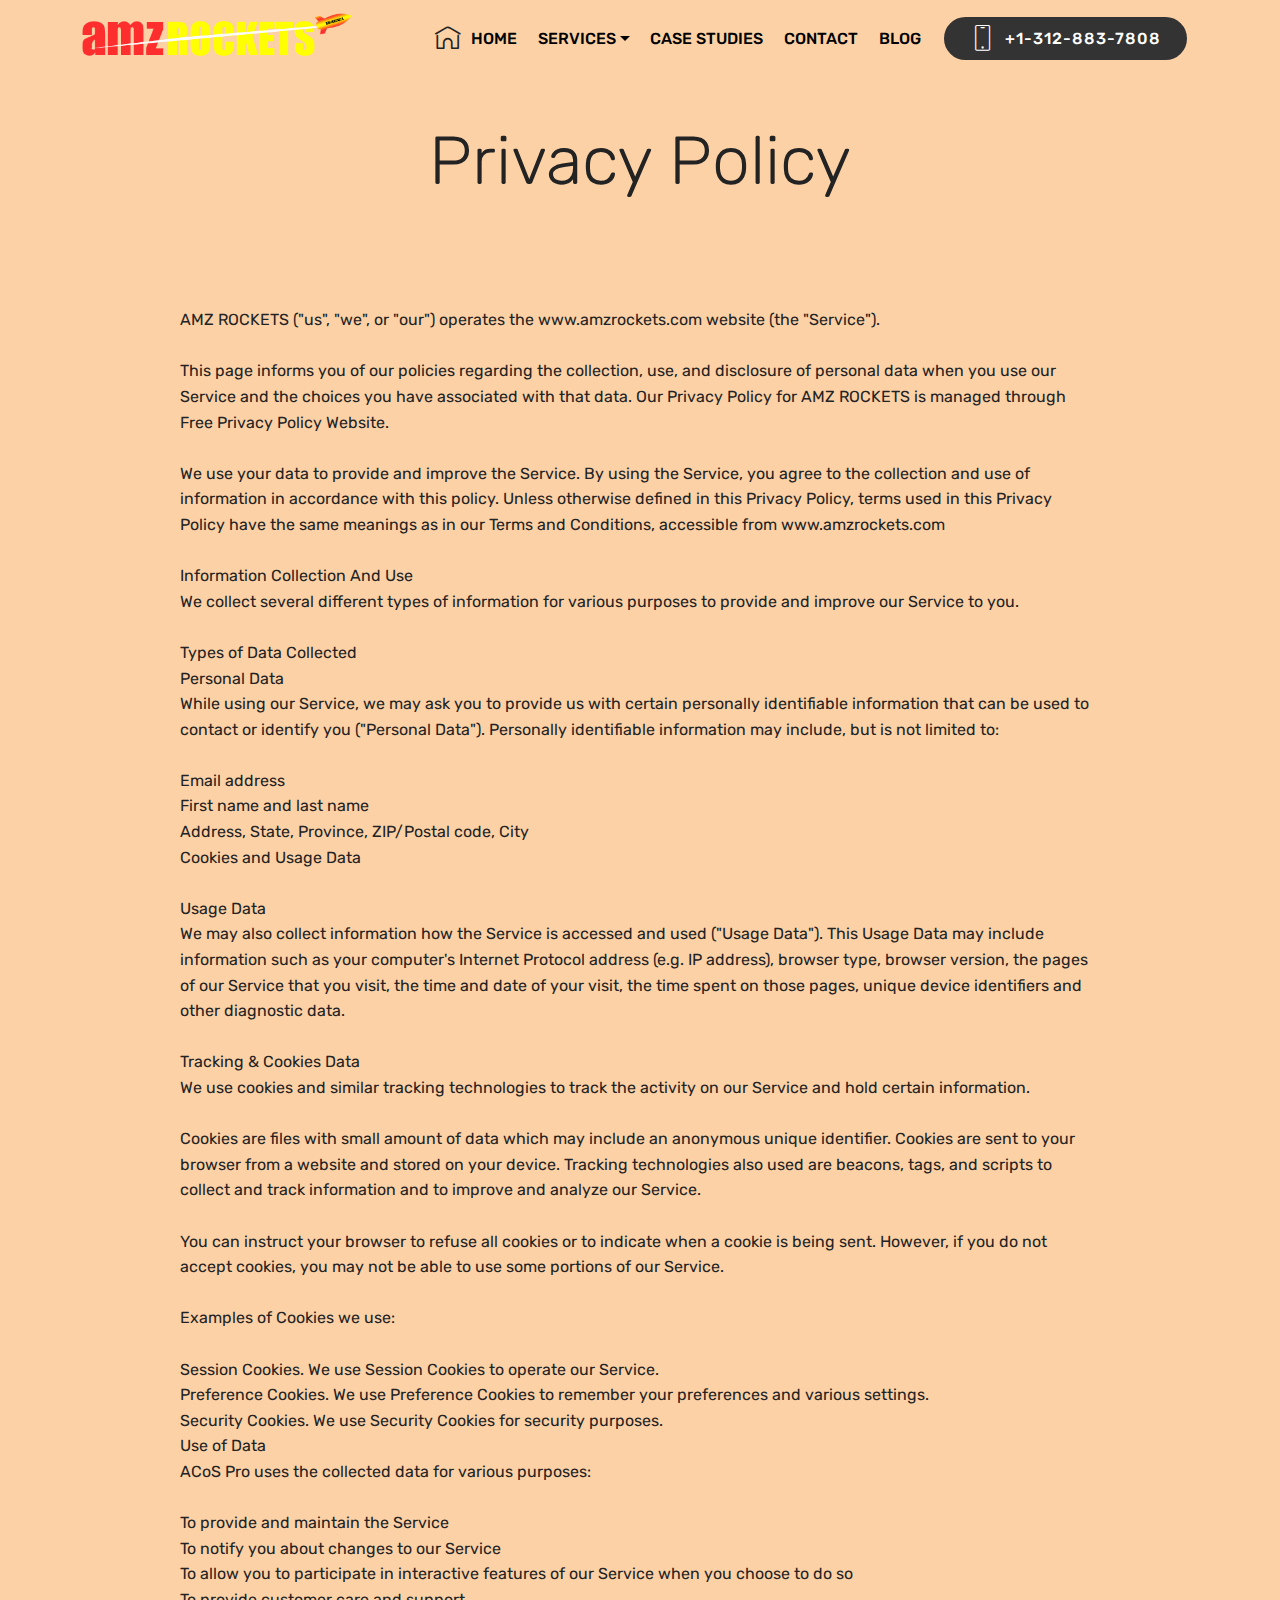
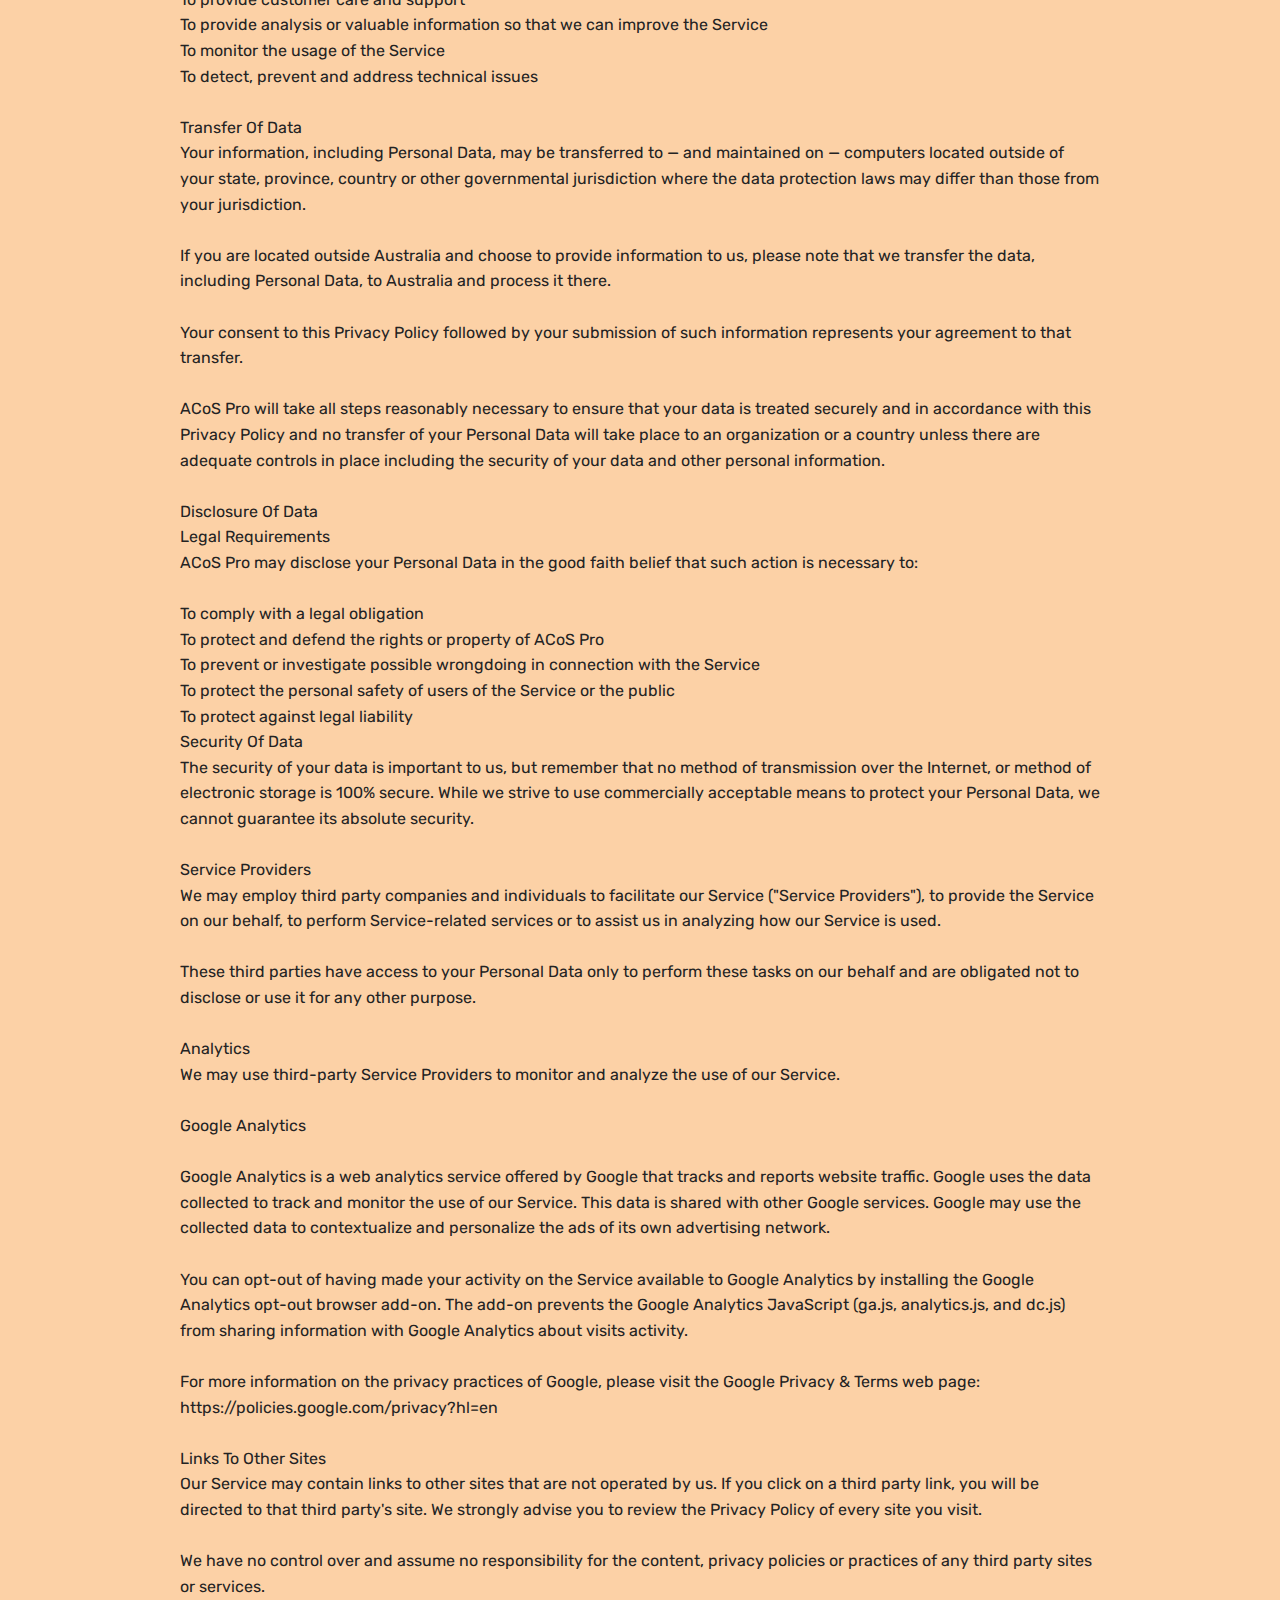
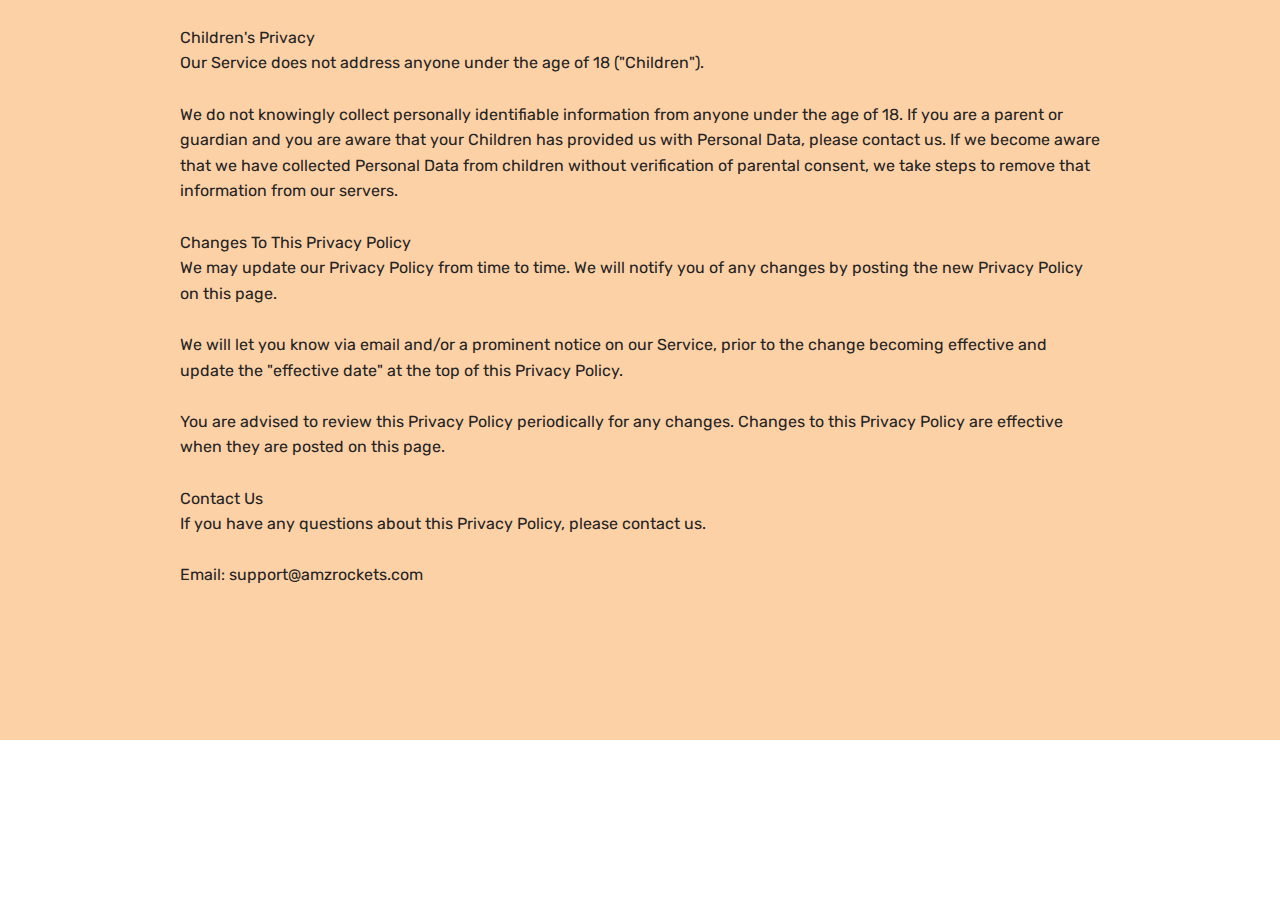
<file: privacy-policy.html>
<!DOCTYPE html>
<html  >
<head>
  <!-- Site made with Mobirise Website Builder v4.10.8, https://mobirise.com -->
  <meta charset="UTF-8">
  <meta http-equiv="X-UA-Compatible" content="IE=edge">
  <meta name="generator" content="Mobirise v4.10.8, mobirise.com">
  <meta name="viewport" content="width=device-width, initial-scale=1, minimum-scale=1">
  <link rel="shortcut icon" href="assets/images/amzrockets-icon-128x128.png" type="image/x-icon">
  <meta name="description" content="Privacy Policy">
  
  <title>Privacy Policy</title>
  <link rel="stylesheet" href="assets/web/assets/mobirise-icons-bold/mobirise-icons-bold.css">
  <link rel="stylesheet" href="assets/web/assets/mobirise-icons/mobirise-icons.css">
  <link rel="stylesheet" href="assets/tether/tether.min.css">
  <link rel="stylesheet" href="assets/bootstrap/css/bootstrap.min.css">
  <link rel="stylesheet" href="assets/bootstrap/css/bootstrap-grid.min.css">
  <link rel="stylesheet" href="assets/bootstrap/css/bootstrap-reboot.min.css">
  <link rel="stylesheet" href="assets/dropdown/css/style.css">
  <link rel="stylesheet" href="assets/socicon/css/styles.css">
  <link rel="stylesheet" href="assets/theme/css/style.css">
  <link rel="stylesheet" href="assets/mobirise/css/mbr-additional.css" type="text/css">
  
  
  
</head>
<body>
  <section class="menu cid-rBk2iWToWe" once="menu" id="menu2-9">

    

    <nav class="navbar navbar-expand beta-menu navbar-dropdown align-items-center navbar-fixed-top navbar-toggleable-sm">
        <button class="navbar-toggler navbar-toggler-right" type="button" data-toggle="collapse" data-target="#navbarSupportedContent" aria-controls="navbarSupportedContent" aria-expanded="false" aria-label="Toggle navigation">
            <div class="hamburger">
                <span></span>
                <span></span>
                <span></span>
                <span></span>
            </div>
        </button>
        <div class="menu-logo">
            <div class="navbar-brand">
                <span class="navbar-logo">
                    <a href="https://amzrockets.com/index.html">
                        <img src="assets/images/amzrockets-logo2-1-450x100.png" alt="Mobirise" title="" style="height: 3.8rem;">
                    </a>
                </span>
                
            </div>
        </div>
        <div class="collapse navbar-collapse" id="navbarSupportedContent">
            <ul class="navbar-nav nav-dropdown" data-app-modern-menu="true"><li class="nav-item">
                    <a class="nav-link link text-black display-4" href="index.html"><span class="mbrib-home mbr-iconfont mbr-iconfont-btn" style="color: rgb(35, 35, 35);"></span>
                        HOME</a>
                </li>
                <li class="nav-item dropdown">
                    <a class="nav-link link text-black dropdown-toggle display-4" href="https://mobirise.co" data-toggle="dropdown-submenu" aria-expanded="false">SERVICES</a><div class="dropdown-menu"><a class="text-black dropdown-item display-4" href="index.html#header3-9">Managed Accounts</a><a class="text-black dropdown-item display-4" href="index.html#header3-b" aria-expanded="false">Product Photography</a><a class="text-black dropdown-item display-4" href="index.html#header3-c" aria-expanded="false">Product Sourcing</a><a class="text-black dropdown-item display-4" href="index.html#header3-d" aria-expanded="false">PPC &amp; Marketing</a></div>
                </li><li class="nav-item"><a class="nav-link link text-black display-4" href="index.html#header3-e">
                        CASE STUDIES</a></li><li class="nav-item"><a class="nav-link link text-black display-4" href="index.html#form4-t">
                        CONTACT</a></li><li class="nav-item"><a class="nav-link link text-black display-4" href="https://amzrockets.com/blog" target="_blank">
                        BLOG</a></li></ul>
            <div class="navbar-buttons mbr-section-btn"><a class="btn btn-sm btn-black display-4" href="tel:+1-312-883-7808">
                    <span class="btn-icon mbri-mobile mbr-iconfont mbr-iconfont-btn">
                    </span>
                    +1-312-883-7808</a></div>
        </div>
    </nav>
</section>

<section class="engine"><a href="https://mobirise.info/q">free responsive website templates</a></section><section class="header5 cid-rBzOrhVnzG" id="header5-b">

    

    
    <div class="container">
        <div class="row justify-content-center">
            <div class="mbr-white col-md-10">
                <h1 class="mbr-section-title align-center pb-3 mbr-fonts-style display-1">Privacy Policy<br><br></h1>
                <p class="mbr-text align-center display-5 pb-3 mbr-fonts-style display-7">AMZ ROCKETS ("us", "we", or "our") operates the www.amzrockets.com website (the "Service").
<br>
<br>This page informs you of our policies regarding the collection, use, and disclosure of personal data when you use our Service and the choices you have associated with that data. Our Privacy Policy for AMZ ROCKETS is managed through Free Privacy Policy Website.
<br>
<br>We use your data to provide and improve the Service. By using the Service, you agree to the collection and use of information in accordance with this policy. Unless otherwise defined in this Privacy Policy, terms used in this Privacy Policy have the same meanings as in our Terms and Conditions, accessible from www.amzrockets.com
<br>
<br>Information Collection And Use
<br>We collect several different types of information for various purposes to provide and improve our Service to you.
<br>
<br>Types of Data Collected
<br>Personal Data
<br>While using our Service, we may ask you to provide us with certain personally identifiable information that can be used to contact or identify you ("Personal Data"). Personally identifiable information may include, but is not limited to:
<br>
<br>Email address
<br>First name and last name
<br>Address, State, Province, ZIP/Postal code, City
<br>Cookies and Usage Data
<br>
<br>Usage Data
<br>We may also collect information how the Service is accessed and used ("Usage Data"). This Usage Data may include information such as your computer's Internet Protocol address (e.g. IP address), browser type, browser version, the pages of our Service that you visit, the time and date of your visit, the time spent on those pages, unique device identifiers and other diagnostic data.
<br>
<br>Tracking &amp; Cookies Data
<br>We use cookies and similar tracking technologies to track the activity on our Service and hold certain information.
<br>
<br>Cookies are files with small amount of data which may include an anonymous unique identifier. Cookies are sent to your browser from a website and stored on your device. Tracking technologies also used are beacons, tags, and scripts to collect and track information and to improve and analyze our Service.
<br>
<br>You can instruct your browser to refuse all cookies or to indicate when a cookie is being sent. However, if you do not accept cookies, you may not be able to use some portions of our Service.
<br>
<br>Examples of Cookies we use:
<br>
<br>Session Cookies. We use Session Cookies to operate our Service.
<br>Preference Cookies. We use Preference Cookies to remember your preferences and various settings.
<br>Security Cookies. We use Security Cookies for security purposes.
<br>Use of Data
<br>ACoS Pro uses the collected data for various purposes:
<br>
<br>To provide and maintain the Service
<br>To notify you about changes to our Service
<br>To allow you to participate in interactive features of our Service when you choose to do so
<br>To provide customer care and support
<br>To provide analysis or valuable information so that we can improve the Service
<br>To monitor the usage of the Service
<br>To detect, prevent and address technical issues
<br>
<br>Transfer Of Data
<br>Your information, including Personal Data, may be transferred to — and maintained on — computers located outside of your state, province, country or other governmental jurisdiction where the data protection laws may differ than those from your jurisdiction.
<br>
<br>If you are located outside Australia and choose to provide information to us, please note that we transfer the data, including Personal Data, to Australia and process it there.
<br>
<br>Your consent to this Privacy Policy followed by your submission of such information represents your agreement to that transfer.
<br>
<br>ACoS Pro will take all steps reasonably necessary to ensure that your data is treated securely and in accordance with this Privacy Policy and no transfer of your Personal Data will take place to an organization or a country unless there are adequate controls in place including the security of your data and other personal information.
<br>
<br>Disclosure Of Data
<br>Legal Requirements
<br>ACoS Pro may disclose your Personal Data in the good faith belief that such action is necessary to:
<br>
<br>To comply with a legal obligation
<br>To protect and defend the rights or property of ACoS Pro
<br>To prevent or investigate possible wrongdoing in connection with the Service
<br>To protect the personal safety of users of the Service or the public
<br>To protect against legal liability
<br>Security Of Data
<br>The security of your data is important to us, but remember that no method of transmission over the Internet, or method of electronic storage is 100% secure. While we strive to use commercially acceptable means to protect your Personal Data, we cannot guarantee its absolute security.
<br>
<br>Service Providers
<br>We may employ third party companies and individuals to facilitate our Service ("Service Providers"), to provide the Service on our behalf, to perform Service-related services or to assist us in analyzing how our Service is used.
<br>
<br>These third parties have access to your Personal Data only to perform these tasks on our behalf and are obligated not to disclose or use it for any other purpose.
<br>
<br>Analytics
<br>We may use third-party Service Providers to monitor and analyze the use of our Service.
<br>
<br>Google Analytics
<br>
<br>Google Analytics is a web analytics service offered by Google that tracks and reports website traffic. Google uses the data collected to track and monitor the use of our Service. This data is shared with other Google services. Google may use the collected data to contextualize and personalize the ads of its own advertising network.
<br>
<br>You can opt-out of having made your activity on the Service available to Google Analytics by installing the Google Analytics opt-out browser add-on. The add-on prevents the Google Analytics JavaScript (ga.js, analytics.js, and dc.js) from sharing information with Google Analytics about visits activity.
<br>
<br>For more information on the privacy practices of Google, please visit the Google Privacy &amp; Terms web page: https://policies.google.com/privacy?hl=en
<br>
<br>Links To Other Sites
<br>Our Service may contain links to other sites that are not operated by us. If you click on a third party link, you will be directed to that third party's site. We strongly advise you to review the Privacy Policy of every site you visit.
<br>
<br>We have no control over and assume no responsibility for the content, privacy policies or practices of any third party sites or services.
<br>
<br>Children's Privacy
<br>Our Service does not address anyone under the age of 18 ("Children").
<br>
<br>We do not knowingly collect personally identifiable information from anyone under the age of 18. If you are a parent or guardian and you are aware that your Children has provided us with Personal Data, please contact us. If we become aware that we have collected Personal Data from children without verification of parental consent, we take steps to remove that information from our servers.
<br>
<br>Changes To This Privacy Policy
<br>We may update our Privacy Policy from time to time. We will notify you of any changes by posting the new Privacy Policy on this page.
<br>
<br>We will let you know via email and/or a prominent notice on our Service, prior to the change becoming effective and update the "effective date" at the top of this Privacy Policy.
<br>
<br>You are advised to review this Privacy Policy periodically for any changes. Changes to this Privacy Policy are effective when they are posted on this page.
<br>
<br>Contact Us
<br>If you have any questions about this Privacy Policy, please contact us.<br>
<br>Email: support@amzrockets.com</p>
                
            </div>
        </div>
    </div>

    
</section>

<section once="footers" class="cid-rBv6tyLZHt mbr-reveal" id="footer7-a">

    

    

    <div class="container">
        <div class="media-container-row align-center mbr-white">
            <div class="row row-links">
                <ul class="foot-menu">
                    
                    
                    
                    
                    
                <li class="foot-menu-item mbr-fonts-style display-7"><strong>About Us</strong></li><li class="foot-menu-item mbr-fonts-style display-7"><a href="index.html#form4-t" class="text-white"><strong>Contact</strong></a></li><li class="foot-menu-item mbr-fonts-style display-7"><a href="privacy-policy.html"><strong>Privacy Policy</strong></a></li><li class="foot-menu-item mbr-fonts-style display-7"><a href="terms-conditions.html"><strong>Terms &amp; Conditions</strong></a></li><li class="foot-menu-item mbr-fonts-style display-7"><a href="https://amzrockets.com/blog" target="_blank"><strong>Blog</strong></a></li></ul>
            </div>
            <div class="row social-row">
                <div class="social-list align-right pb-2">
                    
                    
                    
                    
                    
                    
                <div class="soc-item">
                        <a href="https://twitter.com/mobirise" target="_blank">
                            <span class="mbr-iconfont mbr-iconfont-social socicon-facebook socicon" style="color: rgb(255, 255, 255); fill: rgb(255, 255, 255);"></span>
                        </a>
                    </div><div class="soc-item">
                        <a href="https://twitter.com/mobirise" target="_blank">
                            <span class="mbr-iconfont mbr-iconfont-social socicon-twitter socicon" style="color: rgb(255, 255, 255); fill: rgb(255, 255, 255);"></span>
                        </a>
                    </div><div class="soc-item">
                        <a href="https://twitter.com/mobirise" target="_blank">
                            <span class="mbr-iconfont mbr-iconfont-social socicon-instagram socicon" style="color: rgb(255, 255, 255); fill: rgb(255, 255, 255);"></span>
                        </a>
                    </div><div class="soc-item">
                        <a href="https://twitter.com/mobirise" target="_blank">
                            <span class="mbr-iconfont mbr-iconfont-social socicon-youtube socicon" style="color: rgb(255, 255, 255); fill: rgb(255, 255, 255);"></span>
                        </a>
                    </div></div>
            </div>
            <div class="row row-copirayt">
                <p class="mbr-text mb-0 mbr-fonts-style mbr-white align-center display-7">
                    © Copyright 2019 <a href="https://amzrockets.com"><strong>amzrockets.com</strong></a> - All Rights Reserved
                </p>
            </div>
        </div>
    </div>
</section>


  <script src="assets/web/assets/jquery/jquery.min.js"></script>
  <script src="assets/popper/popper.min.js"></script>
  <script src="assets/tether/tether.min.js"></script>
  <script src="assets/bootstrap/js/bootstrap.min.js"></script>
  <script src="assets/dropdown/js/nav-dropdown.js"></script>
  <script src="assets/dropdown/js/navbar-dropdown.js"></script>
  <script src="assets/touchswipe/jquery.touch-swipe.min.js"></script>
  <script src="assets/smoothscroll/smooth-scroll.js"></script>
  <script src="assets/theme/js/script.js"></script>
  
  
</body>
</html>
</file>
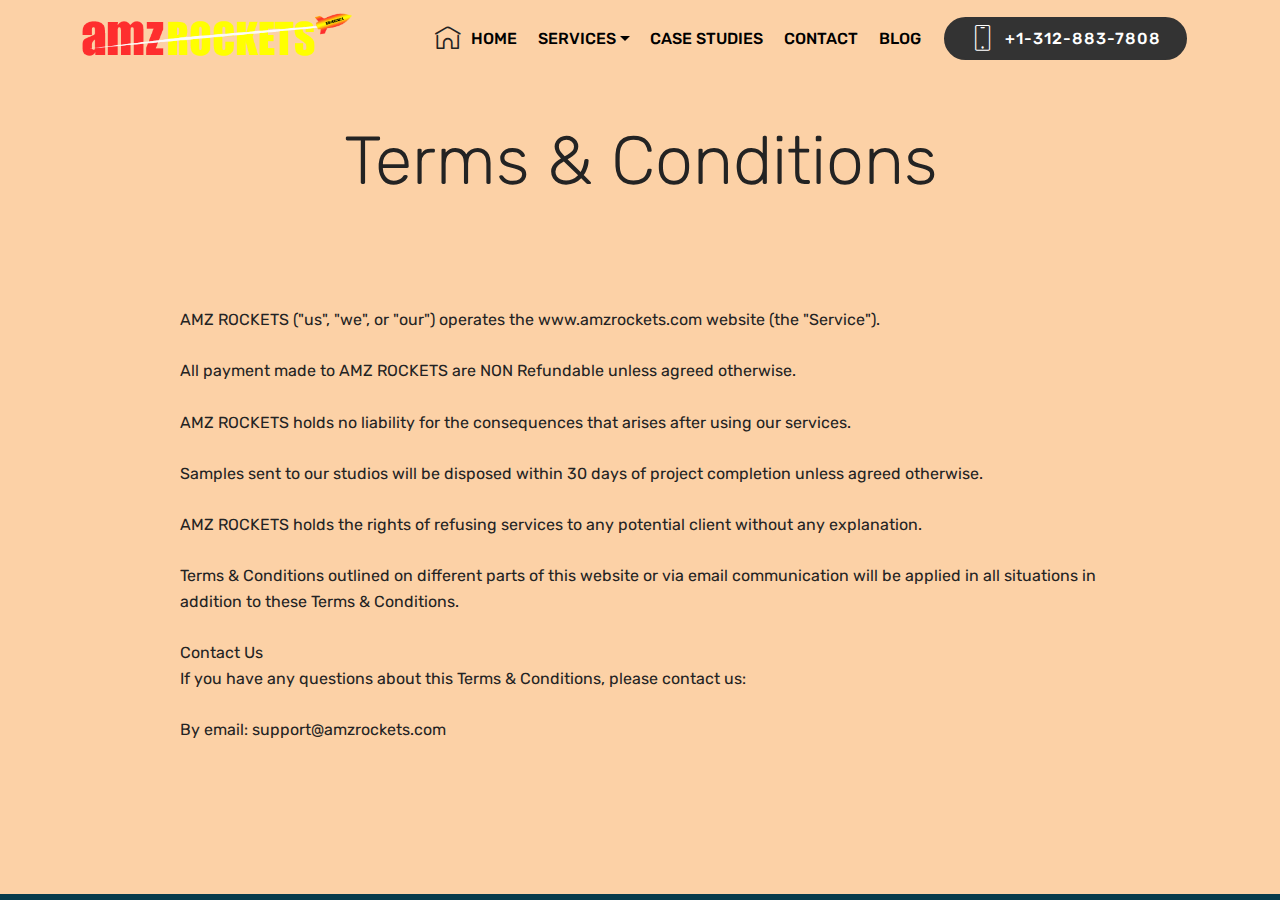
<file: terms-conditions.html>
<!DOCTYPE html>
<html  >
<head>
  <!-- Site made with Mobirise Website Builder v4.10.8, https://mobirise.com -->
  <meta charset="UTF-8">
  <meta http-equiv="X-UA-Compatible" content="IE=edge">
  <meta name="generator" content="Mobirise v4.10.8, mobirise.com">
  <meta name="viewport" content="width=device-width, initial-scale=1, minimum-scale=1">
  <link rel="shortcut icon" href="assets/images/amzrockets-icon-128x128.png" type="image/x-icon">
  <meta name="description" content="Terms and Conditions">
  
  <title>Terms and Conditions</title>
  <link rel="stylesheet" href="assets/web/assets/mobirise-icons-bold/mobirise-icons-bold.css">
  <link rel="stylesheet" href="assets/web/assets/mobirise-icons/mobirise-icons.css">
  <link rel="stylesheet" href="assets/tether/tether.min.css">
  <link rel="stylesheet" href="assets/bootstrap/css/bootstrap.min.css">
  <link rel="stylesheet" href="assets/bootstrap/css/bootstrap-grid.min.css">
  <link rel="stylesheet" href="assets/bootstrap/css/bootstrap-reboot.min.css">
  <link rel="stylesheet" href="assets/dropdown/css/style.css">
  <link rel="stylesheet" href="assets/socicon/css/styles.css">
  <link rel="stylesheet" href="assets/theme/css/style.css">
  <link rel="stylesheet" href="assets/mobirise/css/mbr-additional.css" type="text/css">
  
  
  
</head>
<body>
  <section class="header5 cid-rBzMdqbLkT" id="header5-8">

    

    
    <div class="container">
        <div class="row justify-content-center">
            <div class="mbr-white col-md-10">
                <h1 class="mbr-section-title align-center pb-3 mbr-fonts-style display-1">Terms &amp; Conditions<br><br></h1>
                <p class="mbr-text align-center display-5 pb-3 mbr-fonts-style display-7">AMZ ROCKETS ("us", "we", or "our") operates the www.amzrockets.com website (the "Service").
<br>
<br>All payment made to AMZ ROCKETS are NON Refundable unless agreed otherwise.
<br>
<br>AMZ ROCKETS holds no liability for the consequences that arises after using our services.
<br>
<br>Samples sent to our studios will be disposed within 30 days of project completion unless agreed otherwise.
<br>
<br>AMZ ROCKETS holds the rights of refusing services to any potential client without any explanation.
<br>
<br>Terms &amp; Conditions outlined on different parts of this website or via email communication will be applied in all situations in addition to these Terms &amp; Conditions.
<br>
<br>Contact Us
<br>If you have any questions about this Terms &amp; Conditions, please contact us:
<br>
<br>By email: support@amzrockets.com&nbsp;<br></p>
                
            </div>
        </div>
    </div>

    
</section>

<section class="engine"><a href="https://mobirise.info/h">create a web page</a></section><section class="menu cid-rBk2iWToWe" once="menu" id="menu2-3">

    

    <nav class="navbar navbar-expand beta-menu navbar-dropdown align-items-center navbar-fixed-top navbar-toggleable-sm">
        <button class="navbar-toggler navbar-toggler-right" type="button" data-toggle="collapse" data-target="#navbarSupportedContent" aria-controls="navbarSupportedContent" aria-expanded="false" aria-label="Toggle navigation">
            <div class="hamburger">
                <span></span>
                <span></span>
                <span></span>
                <span></span>
            </div>
        </button>
        <div class="menu-logo">
            <div class="navbar-brand">
                <span class="navbar-logo">
                    <a href="https://amzrockets.com/index.html">
                        <img src="assets/images/amzrockets-logo2-1-450x100.png" alt="Mobirise" title="" style="height: 3.8rem;">
                    </a>
                </span>
                
            </div>
        </div>
        <div class="collapse navbar-collapse" id="navbarSupportedContent">
            <ul class="navbar-nav nav-dropdown" data-app-modern-menu="true"><li class="nav-item">
                    <a class="nav-link link text-black display-4" href="index.html"><span class="mbrib-home mbr-iconfont mbr-iconfont-btn" style="color: rgb(35, 35, 35);"></span>
                        HOME</a>
                </li>
                <li class="nav-item dropdown">
                    <a class="nav-link link text-black dropdown-toggle display-4" href="https://mobirise.co" data-toggle="dropdown-submenu" aria-expanded="false">SERVICES</a><div class="dropdown-menu"><a class="text-black dropdown-item display-4" href="index.html#header3-9">Managed Accounts</a><a class="text-black dropdown-item display-4" href="index.html#header3-b" aria-expanded="false">Product Photography</a><a class="text-black dropdown-item display-4" href="index.html#header3-c" aria-expanded="false">Product Sourcing</a><a class="text-black dropdown-item display-4" href="index.html#header3-d" aria-expanded="false">PPC &amp; Marketing</a></div>
                </li><li class="nav-item"><a class="nav-link link text-black display-4" href="index.html#header3-e">
                        CASE STUDIES</a></li><li class="nav-item"><a class="nav-link link text-black display-4" href="index.html#form4-t">
                        CONTACT</a></li><li class="nav-item"><a class="nav-link link text-black display-4" href="https://amzrockets.com/blog" target="_blank">
                        BLOG</a></li></ul>
            <div class="navbar-buttons mbr-section-btn"><a class="btn btn-sm btn-black display-4" href="tel:+1-312-883-7808">
                    <span class="btn-icon mbri-mobile mbr-iconfont mbr-iconfont-btn">
                    </span>
                    +1-312-883-7808</a></div>
        </div>
    </nav>
</section>

<section once="footers" class="cid-rBv6tyLZHt mbr-reveal" id="footer7-4">

    

    

    <div class="container">
        <div class="media-container-row align-center mbr-white">
            <div class="row row-links">
                <ul class="foot-menu">
                    
                    
                    
                    
                    
                <li class="foot-menu-item mbr-fonts-style display-7"><strong>About Us</strong></li><li class="foot-menu-item mbr-fonts-style display-7"><a href="index.html#form4-t" class="text-white"><strong>Contact</strong></a></li><li class="foot-menu-item mbr-fonts-style display-7"><a href="privacy-policy.html"><strong>Privacy Policy</strong></a></li><li class="foot-menu-item mbr-fonts-style display-7"><a href="terms-conditions.html"><strong>Terms &amp; Conditions</strong></a></li><li class="foot-menu-item mbr-fonts-style display-7"><a href="https://amzrockets.com/blog" target="_blank"><strong>Blog</strong></a></li></ul>
            </div>
            <div class="row social-row">
                <div class="social-list align-right pb-2">
                    
                    
                    
                    
                    
                    
                <div class="soc-item">
                        <a href="https://twitter.com/mobirise" target="_blank">
                            <span class="mbr-iconfont mbr-iconfont-social socicon-facebook socicon" style="color: rgb(255, 255, 255); fill: rgb(255, 255, 255);"></span>
                        </a>
                    </div><div class="soc-item">
                        <a href="https://twitter.com/mobirise" target="_blank">
                            <span class="mbr-iconfont mbr-iconfont-social socicon-twitter socicon" style="color: rgb(255, 255, 255); fill: rgb(255, 255, 255);"></span>
                        </a>
                    </div><div class="soc-item">
                        <a href="https://twitter.com/mobirise" target="_blank">
                            <span class="mbr-iconfont mbr-iconfont-social socicon-instagram socicon" style="color: rgb(255, 255, 255); fill: rgb(255, 255, 255);"></span>
                        </a>
                    </div><div class="soc-item">
                        <a href="https://twitter.com/mobirise" target="_blank">
                            <span class="mbr-iconfont mbr-iconfont-social socicon-youtube socicon" style="color: rgb(255, 255, 255); fill: rgb(255, 255, 255);"></span>
                        </a>
                    </div></div>
            </div>
            <div class="row row-copirayt">
                <p class="mbr-text mb-0 mbr-fonts-style mbr-white align-center display-7">
                    © Copyright 2019 <a href="https://amzrockets.com"><strong>amzrockets.com</strong></a> - All Rights Reserved
                </p>
            </div>
        </div>
    </div>
</section>


  <script src="assets/web/assets/jquery/jquery.min.js"></script>
  <script src="assets/popper/popper.min.js"></script>
  <script src="assets/tether/tether.min.js"></script>
  <script src="assets/bootstrap/js/bootstrap.min.js"></script>
  <script src="assets/dropdown/js/nav-dropdown.js"></script>
  <script src="assets/dropdown/js/navbar-dropdown.js"></script>
  <script src="assets/touchswipe/jquery.touch-swipe.min.js"></script>
  <script src="assets/smoothscroll/smooth-scroll.js"></script>
  <script src="assets/theme/js/script.js"></script>
  
  
</body>
</html>
</file>
<file: assets/web/assets/mobirise-icons-bold/mobirise-icons-bold.css>
@font-face {
  font-family: 'mobirise-icons-bold';
  src:  url('mobirise-icons-bold.eot?m1l4yr');
  src:  url('mobirise-icons-bold.eot?m1l4yr#iefix') format('embedded-opentype'),
    url('mobirise-icons-bold.ttf?m1l4yr') format('truetype'),
    url('mobirise-icons-bold.woff?m1l4yr') format('woff'),
    url('mobirise-icons-bold.svg?m1l4yr#mobirise-icons-bold') format('svg');
  font-weight: normal;
  font-style: normal;
}

[class^="mbrib-"], [class*="mbrib-"] {
  /* use !important to prevent issues with browser extensions that change fonts */
  font-family: 'mobirise-icons-bold' !important;
  speak: none;
  font-style: normal;
  font-weight: normal;
  font-variant: normal;
  text-transform: none;
  line-height: 1;

  /* Better Font Rendering =========== */
  -webkit-font-smoothing: antialiased;
  -moz-osx-font-smoothing: grayscale;
}

.mbrib-add-submenu:before {
  content: "\e900";
}
.mbrib-alert:before {
  content: "\e901";
}
.mbrib-align-center:before {
  content: "\e902";
}
.mbrib-align-justify:before {
  content: "\e903";
}
.mbrib-align-left:before {
  content: "\e904";
}
.mbrib-align-right:before {
  content: "\e905";
}
.mbrib-android:before {
  content: "\e906";
}
.mbrib-apple:before {
  content: "\e907";
}
.mbrib-arrow-down:before {
  content: "\e908";
}
.mbrib-arrow-next:before {
  content: "\e909";
}
.mbrib-arrow-prev:before {
  content: "\e90a";
}
.mbrib-arrow-up:before {
  content: "\e90b";
}
.mbrib-bold:before {
  content: "\e90c";
}
.mbrib-bookmark:before {
  content: "\e90d";
}
.mbrib-bootstrap:before {
  content: "\e90e";
}
.mbrib-briefcase:before {
  content: "\e90f";
}
.mbrib-browse:before {
  content: "\e910";
}
.mbrib-bulleted-list:before {
  content: "\e911";
}
.mbrib-calendar:before {
  content: "\e912";
}
.mbrib-camera:before {
  content: "\e913";
}
.mbrib-cart-add:before {
  content: "\e914";
}
.mbrib-cart-full:before {
  content: "\e915";
}
.mbrib-cash:before {
  content: "\e916";
}
.mbrib-change-style:before {
  content: "\e917";
}
.mbrib-chat:before {
  content: "\e918";
}
.mbrib-clock:before {
  content: "\e919";
}
.mbrib-close:before {
  content: "\e91a";
}
.mbrib-cloud:before {
  content: "\e91b";
}
.mbrib-code:before {
  content: "\e91c";
}
.mbrib-contact-form:before {
  content: "\e91d";
}
.mbrib-credit-card:before {
  content: "\e91e";
}
.mbrib-cursor-click:before {
  content: "\e91f";
}
.mbrib-cust-feedback:before {
  content: "\e920";
}
.mbrib-database:before {
  content: "\e921";
}
.mbrib-delivery:before {
  content: "\e922";
}
.mbrib-desktop:before {
  content: "\e923";
}
.mbrib-devices:before {
  content: "\e924";
}
.mbrib-down:before {
  content: "\e925";
}
.mbrib-download:before {
  content: "\e926";
}
.mbrib-drag-n-drop:before {
  content: "\e927";
}
.mbrib-drag-n-drop2:before {
  content: "\e928";
}
.mbrib-edit:before {
  content: "\e929";
}
.mbrib-edit2:before {
  content: "\e92a";
}
.mbrib-error:before {
  content: "\e92b";
}
.mbrib-extension:before {
  content: "\e92c";
}
.mbrib-features:before {
  content: "\e92d";
}
.mbrib-file:before {
  content: "\e92e";
}
.mbrib-flag:before {
  content: "\e92f";
}
.mbrib-folder:before {
  content: "\e930";
}
.mbrib-gift:before {
  content: "\e931";
}
.mbrib-github:before {
  content: "\e932";
}
.mbrib-globe-2:before {
  content: "\e933";
}
.mbrib-globe:before {
  content: "\e934";
}
.mbrib-growing-chart:before {
  content: "\e935";
}
.mbrib-hearth:before {
  content: "\e936";
}
.mbrib-help:before {
  content: "\e937";
}
.mbrib-home:before {
  content: "\e938";
}
.mbrib-hot-cup:before {
  content: "\e939";
}
.mbrib-idea:before {
  content: "\e93a";
}
.mbrib-image-gallery:before {
  content: "\e93b";
}
.mbrib-image-slider:before {
  content: "\e93c";
}
.mbrib-info:before {
  content: "\e93d";
}
.mbrib-italic:before {
  content: "\e93e";
}
.mbrib-key:before {
  content: "\e93f";
}
.mbrib-laptop:before {
  content: "\e940";
}
.mbrib-layers:before {
  content: "\e941";
}
.mbrib-left-right:before {
  content: "\e942";
}
.mbrib-left:before {
  content: "\e943";
}
.mbrib-letter:before {
  content: "\e944";
}
.mbrib-like:before {
  content: "\e945";
}
.mbrib-link:before {
  content: "\e946";
}
.mbrib-lock:before {
  content: "\e947";
}
.mbrib-login:before {
  content: "\e948";
}
.mbrib-logout:before {
  content: "\e949";
}
.mbrib-magic-stick:before {
  content: "\e94a";
}
.mbrib-map-pin:before {
  content: "\e94b";
}
.mbrib-menu:before {
  content: "\e94c";
}
.mbrib-mobile:before {
  content: "\e94d";
}
.mbrib-mobile2:before {
  content: "\e94e";
}
.mbrib-mobirise:before {
  content: "\e94f";
}
.mbrib-more-horizontal:before {
  content: "\e950";
}
.mbrib-more-vertical:before {
  content: "\e951";
}
.mbrib-music:before {
  content: "\e952";
}
.mbrib-new-file:before {
  content: "\e953";
}
.mbrib-numbered-list:before {
  content: "\e954";
}
.mbrib-opened-folder:before {
  content: "\e955";
}
.mbrib-pages:before {
  content: "\e956";
}
.mbrib-paper-plane:before {
  content: "\e957";
}
.mbrib-paperclip:before {
  content: "\e958";
}
.mbrib-photo:before {
  content: "\e959";
}
.mbrib-photos:before {
  content: "\e95a";
}
.mbrib-pin:before {
  content: "\e95b";
}
.mbrib-play:before {
  content: "\e95c";
}
.mbrib-plus:before {
  content: "\e95d";
}
.mbrib-preview:before {
  content: "\e95e";
}
.mbrib-print:before {
  content: "\e95f";
}
.mbrib-protect:before {
  content: "\e960";
}
.mbrib-question:before {
  content: "\e961";
}
.mbrib-quote-left:before {
  content: "\e962";
}
.mbrib-quote-right:before {
  content: "\e963";
}
.mbrib-redo:before {
  content: "\e964";
}
.mbrib-refresh:before {
  content: "\e965";
}
.mbrib-responsive:before {
  content: "\e966";
}
.mbrib-right:before {
  content: "\e967";
}
.mbrib-rocket:before {
  content: "\e968";
}
.mbrib-sad-face:before {
  content: "\e969";
}
.mbrib-sale:before {
  content: "\e96a";
}
.mbrib-save:before {
  content: "\e96b";
}
.mbrib-search:before {
  content: "\e96c";
}
.mbrib-setting:before {
  content: "\e96d";
}
.mbrib-setting2:before {
  content: "\e96e";
}
.mbrib-setting3:before {
  content: "\e96f";
}
.mbrib-share:before {
  content: "\e970";
}
.mbrib-shopping-bag:before {
  content: "\e971";
}
.mbrib-shopping-basket:before {
  content: "\e972";
}
.mbrib-shopping-cart:before {
  content: "\e973";
}
.mbrib-sites:before {
  content: "\e974";
}
.mbrib-smile-face:before {
  content: "\e975";
}
.mbrib-speed:before {
  content: "\e976";
}
.mbrib-star:before {
  content: "\e977";
}
.mbrib-success:before {
  content: "\e978";
}
.mbrib-sun:before {
  content: "\e979";
}
.mbrib-sun2:before {
  content: "\e97a";
}
.mbrib-tablet-vertical:before {
  content: "\e97b";
}
.mbrib-tablet:before {
  content: "\e97c";
}
.mbrib-target:before {
  content: "\e97d";
}
.mbrib-timer:before {
  content: "\e97e";
}
.mbrib-to-ftp:before {
  content: "\e97f";
}
.mbrib-to-local-drive:before {
  content: "\e980";
}
.mbrib-touch-swipe:before {
  content: "\e981";
}
.mbrib-touch:before {
  content: "\e982";
}
.mbrib-trash:before {
  content: "\e983";
}
.mbrib-underline:before {
  content: "\e984";
}
.mbrib-undo:before {
  content: "\e985";
}
.mbrib-unlink:before {
  content: "\e986";
}
.mbrib-unlock:before {
  content: "\e987";
}
.mbrib-up-down:before {
  content: "\e988";
}
.mbrib-up:before {
  content: "\e989";
}
.mbrib-update:before {
  content: "\e98a";
}
.mbrib-upload:before {
  content: "\e98b";
}
.mbrib-user:before {
  content: "\e98c";
}
.mbrib-user2:before {
  content: "\e98d";
}
.mbrib-users:before {
  content: "\e98e";
}
.mbrib-video-play:before {
  content: "\e98f";
}
.mbrib-video:before {
  content: "\e990";
}
.mbrib-watch:before {
  content: "\e991";
}
.mbrib-website-theme:before {
  content: "\e992";
}
.mbrib-wifi:before {
  content: "\e993";
}
.mbrib-windows:before {
  content: "\e994";
}
.mbrib-zoom-out:before {
  content: "\e995";
}
</file>
<file: assets/web/assets/mobirise-icons/mobirise-icons.css>
@font-face {
  font-family: 'MobiriseIcons';
  src:  url('mobirise-icons.eot?spat4u');
  src:  url('mobirise-icons.eot?spat4u#iefix') format('embedded-opentype'),
    url('mobirise-icons.ttf?spat4u') format('truetype'),
    url('mobirise-icons.woff?spat4u') format('woff'),
    url('mobirise-icons.svg?spat4u#MobiriseIcons') format('svg');
  font-weight: normal;
  font-style: normal;
}

[class^="mbri-"], [class*=" mbri-"] {
  /* use !important to prevent issues with browser extensions that change fonts */
  font-family: MobiriseIcons !important;
  speak: none;
  font-style: normal;
  font-weight: normal;
  font-variant: normal;
  text-transform: none;
  line-height: 1;

  /* Better Font Rendering =========== */
  -webkit-font-smoothing: antialiased;
  -moz-osx-font-smoothing: grayscale;
}

.mbri-add-submenu:before {
  content: "\e900";
}
.mbri-alert:before {
  content: "\e901";
}
.mbri-align-center:before {
  content: "\e902";
}
.mbri-align-justify:before {
  content: "\e903";
}
.mbri-align-left:before {
  content: "\e904";
}
.mbri-align-right:before {
  content: "\e905";
}
.mbri-android:before {
  content: "\e906";
}
.mbri-apple:before {
  content: "\e907";
}
.mbri-arrow-down:before {
  content: "\e908";
}
.mbri-arrow-next:before {
  content: "\e909";
}
.mbri-arrow-prev:before {
  content: "\e90a";
}
.mbri-arrow-up:before {
  content: "\e90b";
}
.mbri-bold:before {
  content: "\e90c";
}
.mbri-bookmark:before {
  content: "\e90d";
}
.mbri-bootstrap:before {
  content: "\e90e";
}
.mbri-briefcase:before {
  content: "\e90f";
}
.mbri-browse:before {
  content: "\e910";
}
.mbri-bulleted-list:before {
  content: "\e911";
}
.mbri-calendar:before {
  content: "\e912";
}
.mbri-camera:before {
  content: "\e913";
}
.mbri-cart-add:before {
  content: "\e914";
}
.mbri-cart-full:before {
  content: "\e915";
}
.mbri-cash:before {
  content: "\e916";
}
.mbri-change-style:before {
  content: "\e917";
}
.mbri-chat:before {
  content: "\e918";
}
.mbri-clock:before {
  content: "\e919";
}
.mbri-close:before {
  content: "\e91a";
}
.mbri-cloud:before {
  content: "\e91b";
}
.mbri-code:before {
  content: "\e91c";
}
.mbri-contact-form:before {
  content: "\e91d";
}
.mbri-credit-card:before {
  content: "\e91e";
}
.mbri-cursor-click:before {
  content: "\e91f";
}
.mbri-cust-feedback:before {
  content: "\e920";
}
.mbri-database:before {
  content: "\e921";
}
.mbri-delivery:before {
  content: "\e922";
}
.mbri-desktop:before {
  content: "\e923";
}
.mbri-devices:before {
  content: "\e924";
}
.mbri-down:before {
  content: "\e925";
}
.mbri-download:before {
  content: "\e989";
}
.mbri-drag-n-drop:before {
  content: "\e927";
}
.mbri-drag-n-drop2:before {
  content: "\e928";
}
.mbri-edit:before {
  content: "\e929";
}
.mbri-edit2:before {
  content: "\e92a";
}
.mbri-error:before {
  content: "\e92b";
}
.mbri-extension:before {
  content: "\e92c";
}
.mbri-features:before {
  content: "\e92d";
}
.mbri-file:before {
  content: "\e92e";
}
.mbri-flag:before {
  content: "\e92f";
}
.mbri-folder:before {
  content: "\e930";
}
.mbri-gift:before {
  content: "\e931";
}
.mbri-github:before {
  content: "\e932";
}
.mbri-globe:before {
  content: "\e933";
}
.mbri-globe-2:before {
  content: "\e934";
}
.mbri-growing-chart:before {
  content: "\e935";
}
.mbri-hearth:before {
  content: "\e936";
}
.mbri-help:before {
  content: "\e937";
}
.mbri-home:before {
  content: "\e938";
}
.mbri-hot-cup:before {
  content: "\e939";
}
.mbri-idea:before {
  content: "\e93a";
}
.mbri-image-gallery:before {
  content: "\e93b";
}
.mbri-image-slider:before {
  content: "\e93c";
}
.mbri-info:before {
  content: "\e93d";
}
.mbri-italic:before {
  content: "\e93e";
}
.mbri-key:before {
  content: "\e93f";
}
.mbri-laptop:before {
  content: "\e940";
}
.mbri-layers:before {
  content: "\e941";
}
.mbri-left-right:before {
  content: "\e942";
}
.mbri-left:before {
  content: "\e943";
}
.mbri-letter:before {
  content: "\e944";
}
.mbri-like:before {
  content: "\e945";
}
.mbri-link:before {
  content: "\e946";
}
.mbri-lock:before {
  content: "\e947";
}
.mbri-login:before {
  content: "\e948";
}
.mbri-logout:before {
  content: "\e949";
}
.mbri-magic-stick:before {
  content: "\e94a";
}
.mbri-map-pin:before {
  content: "\e94b";
}
.mbri-menu:before {
  content: "\e94c";
}
.mbri-mobile:before {
  content: "\e94d";
}
.mbri-mobile2:before {
  content: "\e94e";
}
.mbri-mobirise:before {
  content: "\e94f";
}
.mbri-more-horizontal:before {
  content: "\e950";
}
.mbri-more-vertical:before {
  content: "\e951";
}
.mbri-music:before {
  content: "\e952";
}
.mbri-new-file:before {
  content: "\e953";
}
.mbri-numbered-list:before {
  content: "\e954";
}
.mbri-opened-folder:before {
  content: "\e955";
}
.mbri-pages:before {
  content: "\e956";
}
.mbri-paper-plane:before {
  content: "\e957";
}
.mbri-paperclip:before {
  content: "\e958";
}
.mbri-photo:before {
  content: "\e959";
}
.mbri-photos:before {
  content: "\e95a";
}
.mbri-pin:before {
  content: "\e95b";
}
.mbri-play:before {
  content: "\e95c";
}
.mbri-plus:before {
  content: "\e95d";
}
.mbri-preview:before {
  content: "\e95e";
}
.mbri-print:before {
  content: "\e95f";
}
.mbri-protect:before {
  content: "\e960";
}
.mbri-question:before {
  content: "\e961";
}
.mbri-quote-left:before {
  content: "\e962";
}
.mbri-quote-right:before {
  content: "\e963";
}
.mbri-refresh:before {
  content: "\e964";
}
.mbri-responsive:before {
  content: "\e965";
}
.mbri-right:before {
  content: "\e966";
}
.mbri-rocket:before {
  content: "\e967";
}
.mbri-sad-face:before {
  content: "\e968";
}
.mbri-sale:before {
  content: "\e969";
}
.mbri-save:before {
  content: "\e96a";
}
.mbri-search:before {
  content: "\e96b";
}
.mbri-setting:before {
  content: "\e96c";
}
.mbri-setting2:before {
  content: "\e96d";
}
.mbri-setting3:before {
  content: "\e96e";
}
.mbri-share:before {
  content: "\e96f";
}
.mbri-shopping-bag:before {
  content: "\e970";
}
.mbri-shopping-basket:before {
  content: "\e971";
}
.mbri-shopping-cart:before {
  content: "\e972";
}
.mbri-sites:before {
  content: "\e973";
}
.mbri-smile-face:before {
  content: "\e974";
}
.mbri-speed:before {
  content: "\e975";
}
.mbri-star:before {
  content: "\e976";
}
.mbri-success:before {
  content: "\e977";
}
.mbri-sun:before {
  content: "\e978";
}
.mbri-sun2:before {
  content: "\e979";
}
.mbri-tablet:before {
  content: "\e97a";
}
.mbri-tablet-vertical:before {
  content: "\e97b";
}
.mbri-target:before {
  content: "\e97c";
}
.mbri-timer:before {
  content: "\e97d";
}
.mbri-to-ftp:before {
  content: "\e97e";
}
.mbri-to-local-drive:before {
  content: "\e97f";
}
.mbri-touch-swipe:before {
  content: "\e980";
}
.mbri-touch:before {
  content: "\e981";
}
.mbri-trash:before {
  content: "\e982";
}
.mbri-underline:before {
  content: "\e983";
}
.mbri-unlink:before {
  content: "\e984";
}
.mbri-unlock:before {
  content: "\e985";
}
.mbri-up-down:before {
  content: "\e986";
}
.mbri-up:before {
  content: "\e987";
}
.mbri-update:before {
  content: "\e988";
}
.mbri-upload:before {
 content: "\e926"; 
}
.mbri-user:before {
  content: "\e98a";
}
.mbri-user2:before {
  content: "\e98b";
}
.mbri-users:before {
  content: "\e98c";
}
.mbri-video:before {
  content: "\e98d";
}
.mbri-video-play:before {
  content: "\e98e";
}
.mbri-watch:before {
  content: "\e98f";
}
.mbri-website-theme:before {
  content: "\e990";
}
.mbri-wifi:before {
  content: "\e991";
}
.mbri-windows:before {
  content: "\e992";
}
.mbri-zoom-out:before {
  content: "\e993";
}
.mbri-redo:before {
  content: "\e994";
}
.mbri-undo:before {
  content: "\e995";
}
</file>
<file: assets/dropdown/css/style.css>
.navbar-dropdown {
  left: 0;
  padding: 0;
  position: absolute;
  right: 0;
  top: 0;
  transition: all 0.45s ease;
  z-index: 1030;
  background: #282828; }
  .navbar-dropdown .navbar-logo {
    margin-right: 0.8rem;
    transition: margin 0.3s ease-in-out;
    vertical-align: middle; }
    .navbar-dropdown .navbar-logo img {
      height: 3.125rem;
      transition: all 0.3s ease-in-out; }
    .navbar-dropdown .navbar-logo.mbr-iconfont {
      font-size: 3.125rem;
      line-height: 3.125rem; }
  .navbar-dropdown .navbar-caption {
    font-weight: 700;
    white-space: normal;
    vertical-align: -4px;
    line-height: 3.125rem !important; }
    .navbar-dropdown .navbar-caption, .navbar-dropdown .navbar-caption:hover {
      color: inherit;
      text-decoration: none; }
  .navbar-dropdown .mbr-iconfont + .navbar-caption {
    vertical-align: -1px; }
  .navbar-dropdown.navbar-fixed-top {
    position: fixed; }
  .navbar-dropdown .navbar-brand span {
    vertical-align: -4px; }
  .navbar-dropdown.bg-color.transparent {
    background: none; }
  .navbar-dropdown.navbar-short .navbar-brand {
    padding: 0.625rem 0; }
    .navbar-dropdown.navbar-short .navbar-brand span {
      vertical-align: -1px; }
  .navbar-dropdown.navbar-short .navbar-caption {
    line-height: 2.375rem !important;
    vertical-align: -2px; }
  .navbar-dropdown.navbar-short .navbar-logo {
    margin-right: 0.5rem; }
    .navbar-dropdown.navbar-short .navbar-logo img {
      height: 2.375rem; }
    .navbar-dropdown.navbar-short .navbar-logo.mbr-iconfont {
      font-size: 2.375rem;
      line-height: 2.375rem; }
  .navbar-dropdown.navbar-short .mbr-table-cell {
    height: 3.625rem; }
  .navbar-dropdown .navbar-close {
    left: 0.6875rem;
    position: fixed;
    top: 0.75rem;
    z-index: 1000; }
  .navbar-dropdown .hamburger-icon {
    content: "";
    display: inline-block;
    vertical-align: middle;
    width: 16px;
    -webkit-box-shadow: 0 -6px 0 1px #282828,0 0 0 1px #282828,0 6px 0 1px #282828;
    -moz-box-shadow: 0 -6px 0 1px #282828,0 0 0 1px #282828,0 6px 0 1px #282828;
    box-shadow: 0 -6px 0 1px #282828,0 0 0 1px #282828,0 6px 0 1px #282828; }

.dropdown-menu .dropdown-toggle[data-toggle="dropdown-submenu"]::after {
  border-bottom: 0.35em solid transparent;
  border-left: 0.35em solid;
  border-right: 0;
  border-top: 0.35em solid transparent;
  margin-left: 0.3rem; }

.dropdown-menu .dropdown-item:focus {
  outline: 0; }

.nav-dropdown {
  font-size: 0.75rem;
  font-weight: 500;
  height: auto !important; }
  .nav-dropdown .nav-btn {
    padding-left: 1rem; }
  .nav-dropdown .link {
    margin: .667em 1.667em;
    font-weight: 500;
    padding: 0;
    transition: color .2s ease-in-out; }
    .nav-dropdown .link.dropdown-toggle {
      margin-right: 2.583em; }
      .nav-dropdown .link.dropdown-toggle::after {
        margin-left: .25rem;
        border-top: 0.35em solid;
        border-right: 0.35em solid transparent;
        border-left: 0.35em solid transparent;
        border-bottom: 0; }
      .nav-dropdown .link.dropdown-toggle[aria-expanded="true"] {
        margin: 0;
        padding: 0.667em 3.263em  0.667em 1.667em; }
  .nav-dropdown .link::after,
  .nav-dropdown .dropdown-item::after {
    color: inherit; }
  .nav-dropdown .btn {
    font-size: 0.75rem;
    font-weight: 700;
    letter-spacing: 0;
    margin-bottom: 0;
    padding-left: 1.25rem;
    padding-right: 1.25rem; }
  .nav-dropdown .dropdown-menu {
    border-radius: 0;
    border: 0;
    left: 0;
    margin: 0;
    padding-bottom: 1.25rem;
    padding-top: 1.25rem;
    position: relative; }
  .nav-dropdown .dropdown-submenu {
    margin-left: 0.125rem;
    top: 0; }
  .nav-dropdown .dropdown-item {
    font-weight: 500;
    line-height: 2;
    padding: 0.3846em 4.615em 0.3846em 1.5385em;
    position: relative;
    transition: color .2s ease-in-out, background-color .2s ease-in-out; }
    .nav-dropdown .dropdown-item::after {
      margin-top: -0.3077em;
      position: absolute;
      right: 1.1538em;
      top: 50%; }
    .nav-dropdown .dropdown-item:focus, .nav-dropdown .dropdown-item:hover {
      background: none; }

@media (max-width: 767px) {
  .nav-dropdown.navbar-toggleable-sm {
    bottom: 0;
    display: none;
    left: 0;
    overflow-x: hidden;
    position: fixed;
    top: 0;
    transform: translateX(-100%);
    -ms-transform: translateX(-100%);
    -webkit-transform: translateX(-100%);
    width: 18.75rem;
    z-index: 999; } }
.nav-dropdown.navbar-toggleable-xl {
  bottom: 0;
  display: none;
  left: 0;
  overflow-x: hidden;
  position: fixed;
  top: 0;
  transform: translateX(-100%);
  -ms-transform: translateX(-100%);
  -webkit-transform: translateX(-100%);
  width: 18.75rem;
  z-index: 999; }

.nav-dropdown-sm {
  display: block !important;
  overflow-x: hidden;
  overflow: auto;
  padding-top: 3.875rem; }
  .nav-dropdown-sm::after {
    content: "";
    display: block;
    height: 3rem;
    width: 100%; }
  .nav-dropdown-sm.collapse.in ~ .navbar-close {
    display: block !important; }
  .nav-dropdown-sm.collapsing, .nav-dropdown-sm.collapse.in {
    transform: translateX(0);
    -ms-transform: translateX(0);
    -webkit-transform: translateX(0);
    transition: all 0.25s ease-out;
    -webkit-transition: all 0.25s ease-out;
    background: #282828; }
  .nav-dropdown-sm.collapsing[aria-expanded="false"] {
    transform: translateX(-100%);
    -ms-transform: translateX(-100%);
    -webkit-transform: translateX(-100%); }
  .nav-dropdown-sm .nav-item {
    display: block;
    margin-left: 0 !important;
    padding-left: 0; }
  .nav-dropdown-sm .link,
  .nav-dropdown-sm .dropdown-item {
    border-top: 1px dotted rgba(255, 255, 255, 0.1);
    font-size: 0.8125rem;
    line-height: 1.6;
    margin: 0 !important;
    padding: 0.875rem 2.4rem 0.875rem 1.5625rem !important;
    position: relative;
    white-space: normal; }
    .nav-dropdown-sm .link:focus, .nav-dropdown-sm .link:hover,
    .nav-dropdown-sm .dropdown-item:focus,
    .nav-dropdown-sm .dropdown-item:hover {
      background: rgba(0, 0, 0, 0.2) !important;
      color: #c0a375; }
  .nav-dropdown-sm .nav-btn {
    position: relative;
    padding: 1.5625rem 1.5625rem 0 1.5625rem; }
    .nav-dropdown-sm .nav-btn::before {
      border-top: 1px dotted rgba(255, 255, 255, 0.1);
      content: "";
      left: 0;
      position: absolute;
      top: 0;
      width: 100%; }
    .nav-dropdown-sm .nav-btn + .nav-btn {
      padding-top: 0.625rem; }
      .nav-dropdown-sm .nav-btn + .nav-btn::before {
        display: none; }
  .nav-dropdown-sm .btn {
    padding: 0.625rem 0; }
  .nav-dropdown-sm .dropdown-toggle[data-toggle="dropdown-submenu"]::after {
    margin-left: .25rem;
    border-top: 0.35em solid;
    border-right: 0.35em solid transparent;
    border-left: 0.35em solid transparent;
    border-bottom: 0; }
  .nav-dropdown-sm .dropdown-toggle[data-toggle="dropdown-submenu"][aria-expanded="true"]::after {
    border-top: 0;
    border-right: 0.35em solid transparent;
    border-left: 0.35em solid transparent;
    border-bottom: 0.35em solid; }
  .nav-dropdown-sm .dropdown-menu {
    margin: 0;
    padding: 0;
    position: relative;
    top: 0;
    left: 0;
    width: 100%;
    border: 0;
    float: none;
    border-radius: 0;
    background: none; }
  .nav-dropdown-sm .dropdown-submenu {
    left: 100%;
    margin-left: 0.125rem;
    margin-top: -1.25rem;
    top: 0; }

.navbar-toggleable-sm .nav-dropdown .dropdown-menu {
  position: absolute; }

.navbar-toggleable-sm .nav-dropdown .dropdown-submenu {
  left: 100%;
  margin-left: 0.125rem;
  margin-top: -1.25rem;
  top: 0; }

.navbar-toggleable-sm.opened .nav-dropdown .dropdown-menu {
  position: relative; }

.navbar-toggleable-sm.opened .nav-dropdown .dropdown-submenu {
  left: 0;
  margin-left: 00rem;
  margin-top: 0rem;
  top: 0; }

.is-builder .nav-dropdown.collapsing {
  transition: none !important; }

/*# sourceMappingURL=style.css.map */
</file>
<file: assets/socicon/css/styles.css>
@charset "UTF-8";

@font-face {
  font-family: "socicon";
  src:url("../fonts/socicon.eot");
  src:url("../fonts/socicon.eot?#iefix") format("embedded-opentype"),
    url("../fonts/socicon.woff") format("woff"),
    url("../fonts/socicon.ttf") format("truetype"),
    url("../fonts/socicon.svg#socicon") format("svg");
  font-weight: normal;
  font-style: normal;

}

[data-icon]:before {
  font-family: "socicon" !important;
  content: attr(data-icon);
  font-style: normal !important;
  font-weight: normal !important;
  font-variant: normal !important;
  text-transform: none !important;
  speak: none;
  line-height: 1;
  -webkit-font-smoothing: antialiased;
  -moz-osx-font-smoothing: grayscale;
}

[class^="socicon-"]:before,
[class*=" socicon-"]:before {
  font-family: "socicon" !important;
  font-style: normal !important;
  font-weight: normal !important;
  font-variant: normal !important;
  text-transform: none !important;
  speak: none;
  line-height: 1;
  -webkit-font-smoothing: antialiased;
  -moz-osx-font-smoothing: grayscale;
}

.socicon-modelmayhem:before {
  content: "\e000";
}
.socicon-mixcloud:before {
  content: "\e001";
}
.socicon-drupal:before {
  content: "\e002";
}
.socicon-swarm:before {
  content: "\e003";
}
.socicon-istock:before {
  content: "\e004";
}
.socicon-yammer:before {
  content: "\e005";
}
.socicon-ello:before {
  content: "\e006";
}
.socicon-stackoverflow:before {
  content: "\e007";
}
.socicon-persona:before {
  content: "\e008";
}
.socicon-triplej:before {
  content: "\e009";
}
.socicon-houzz:before {
  content: "\e00a";
}
.socicon-rss:before {
  content: "\e00b";
}
.socicon-paypal:before {
  content: "\e00c";
}
.socicon-odnoklassniki:before {
  content: "\e00d";
}
.socicon-airbnb:before {
  content: "\e00e";
}
.socicon-periscope:before {
  content: "\e00f";
}
.socicon-outlook:before {
  content: "\e010";
}
.socicon-coderwall:before {
  content: "\e011";
}
.socicon-tripadvisor:before {
  content: "\e012";
}
.socicon-appnet:before {
  content: "\e013";
}
.socicon-goodreads:before {
  content: "\e014";
}
.socicon-tripit:before {
  content: "\e015";
}
.socicon-lanyrd:before {
  content: "\e016";
}
.socicon-slideshare:before {
  content: "\e017";
}
.socicon-buffer:before {
  content: "\e018";
}
.socicon-disqus:before {
  content: "\e019";
}
.socicon-vkontakte:before {
  content: "\e01a";
}
.socicon-whatsapp:before {
  content: "\e01b";
}
.socicon-patreon:before {
  content: "\e01c";
}
.socicon-storehouse:before {
  content: "\e01d";
}
.socicon-pocket:before {
  content: "\e01e";
}
.socicon-mail:before {
  content: "\e01f";
}
.socicon-blogger:before {
  content: "\e020";
}
.socicon-technorati:before {
  content: "\e021";
}
.socicon-reddit:before {
  content: "\e022";
}
.socicon-dribbble:before {
  content: "\e023";
}
.socicon-stumbleupon:before {
  content: "\e024";
}
.socicon-digg:before {
  content: "\e025";
}
.socicon-envato:before {
  content: "\e026";
}
.socicon-behance:before {
  content: "\e027";
}
.socicon-delicious:before {
  content: "\e028";
}
.socicon-deviantart:before {
  content: "\e029";
}
.socicon-forrst:before {
  content: "\e02a";
}
.socicon-play:before {
  content: "\e02b";
}
.socicon-zerply:before {
  content: "\e02c";
}
.socicon-wikipedia:before {
  content: "\e02d";
}
.socicon-apple:before {
  content: "\e02e";
}
.socicon-flattr:before {
  content: "\e02f";
}
.socicon-github:before {
  content: "\e030";
}
.socicon-renren:before {
  content: "\e031";
}
.socicon-friendfeed:before {
  content: "\e032";
}
.socicon-newsvine:before {
  content: "\e033";
}
.socicon-identica:before {
  content: "\e034";
}
.socicon-bebo:before {
  content: "\e035";
}
.socicon-zynga:before {
  content: "\e036";
}
.socicon-steam:before {
  content: "\e037";
}
.socicon-xbox:before {
  content: "\e038";
}
.socicon-windows:before {
  content: "\e039";
}
.socicon-qq:before {
  content: "\e03a";
}
.socicon-douban:before {
  content: "\e03b";
}
.socicon-meetup:before {
  content: "\e03c";
}
.socicon-playstation:before {
  content: "\e03d";
}
.socicon-android:before {
  content: "\e03e";
}
.socicon-snapchat:before {
  content: "\e03f";
}
.socicon-twitter:before {
  content: "\e040";
}
.socicon-facebook:before {
  content: "\e041";
}
.socicon-googleplus:before {
  content: "\e042";
}
.socicon-pinterest:before {
  content: "\e043";
}
.socicon-foursquare:before {
  content: "\e044";
}
.socicon-yahoo:before {
  content: "\e045";
}
.socicon-skype:before {
  content: "\e046";
}
.socicon-yelp:before {
  content: "\e047";
}
.socicon-feedburner:before {
  content: "\e048";
}
.socicon-linkedin:before {
  content: "\e049";
}
.socicon-viadeo:before {
  content: "\e04a";
}
.socicon-xing:before {
  content: "\e04b";
}
.socicon-myspace:before {
  content: "\e04c";
}
.socicon-soundcloud:before {
  content: "\e04d";
}
.socicon-spotify:before {
  content: "\e04e";
}
.socicon-grooveshark:before {
  content: "\e04f";
}
.socicon-lastfm:before {
  content: "\e050";
}
.socicon-youtube:before {
  content: "\e051";
}
.socicon-vimeo:before {
  content: "\e052";
}
.socicon-dailymotion:before {
  content: "\e053";
}
.socicon-vine:before {
  content: "\e054";
}
.socicon-flickr:before {
  content: "\e055";
}
.socicon-500px:before {
  content: "\e056";
}
.socicon-wordpress:before {
  content: "\e058";
}
.socicon-tumblr:before {
  content: "\e059";
}
.socicon-twitch:before {
  content: "\e05a";
}
.socicon-8tracks:before {
  content: "\e05b";
}
.socicon-amazon:before {
  content: "\e05c";
}
.socicon-icq:before {
  content: "\e05d";
}
.socicon-smugmug:before {
  content: "\e05e";
}
.socicon-ravelry:before {
  content: "\e05f";
}
.socicon-weibo:before {
  content: "\e060";
}
.socicon-baidu:before {
  content: "\e061";
}
.socicon-angellist:before {
  content: "\e062";
}
.socicon-ebay:before {
  content: "\e063";
}
.socicon-imdb:before {
  content: "\e064";
}
.socicon-stayfriends:before {
  content: "\e065";
}
.socicon-residentadvisor:before {
  content: "\e066";
}
.socicon-google:before {
  content: "\e067";
}
.socicon-yandex:before {
  content: "\e068";
}
.socicon-sharethis:before {
  content: "\e069";
}
.socicon-bandcamp:before {
  content: "\e06a";
}
.socicon-itunes:before {
  content: "\e06b";
}
.socicon-deezer:before {
  content: "\e06c";
}
.socicon-telegram:before {
  content: "\e06e";
}
.socicon-openid:before {
  content: "\e06f";
}
.socicon-amplement:before {
  content: "\e070";
}
.socicon-viber:before {
  content: "\e071";
}
.socicon-zomato:before {
  content: "\e072";
}
.socicon-draugiem:before {
  content: "\e074";
}
.socicon-endomodo:before {
  content: "\e075";
}
.socicon-filmweb:before {
  content: "\e076";
}
.socicon-stackexchange:before {
  content: "\e077";
}
.socicon-wykop:before {
  content: "\e078";
}
.socicon-teamspeak:before {
  content: "\e079";
}
.socicon-teamviewer:before {
  content: "\e07a";
}
.socicon-ventrilo:before {
  content: "\e07b";
}
.socicon-younow:before {
  content: "\e07c";
}
.socicon-raidcall:before {
  content: "\e07d";
}
.socicon-mumble:before {
  content: "\e07e";
}
.socicon-medium:before {
  content: "\e06d";
}
.socicon-bebee:before {
  content: "\e07f";
}
.socicon-hitbox:before {
  content: "\e080";
}
.socicon-reverbnation:before {
  content: "\e081";
}
.socicon-formulr:before {
  content: "\e082";
}
.socicon-instagram:before {
  content: "\e057";
}
.socicon-battlenet:before {
  content: "\e083";
}
.socicon-chrome:before {
  content: "\e084";
}
.socicon-discord:before {
  content: "\e086";
}
.socicon-issuu:before {
  content: "\e087";
}
.socicon-macos:before {
  content: "\e088";
}
.socicon-firefox:before {
  content: "\e089";
}
.socicon-opera:before {
  content: "\e08d";
}
.socicon-keybase:before {
  content: "\e090";
}
.socicon-alliance:before {
  content: "\e091";
}
.socicon-livejournal:before {
  content: "\e092";
}
.socicon-googlephotos:before {
  content: "\e093";
}
.socicon-horde:before {
  content: "\e094";
}
.socicon-etsy:before {
  content: "\e095";
}
.socicon-zapier:before {
  content: "\e096";
}
.socicon-google-scholar:before {
  content: "\e097";
}
.socicon-researchgate:before {
  content: "\e098";
}
.socicon-wechat:before {
  content: "\e099";
}
.socicon-strava:before {
  content: "\e09a";
}
.socicon-line:before {
  content: "\e09b";
}
.socicon-lyft:before {
  content: "\e09c";
}
.socicon-uber:before {
  content: "\e09d";
}
.socicon-songkick:before {
  content: "\e09e";
}
.socicon-viewbug:before {
  content: "\e09f";
}
.socicon-googlegroups:before {
  content: "\e0a0";
}
.socicon-quora:before {
  content: "\e073";
}
.socicon-diablo:before {
  content: "\e085";
}
.socicon-blizzard:before {
  content: "\e0a1";
}
.socicon-hearthstone:before {
  content: "\e08b";
}
.socicon-heroes:before {
  content: "\e08a";
}
.socicon-overwatch:before {
  content: "\e08c";
}
.socicon-warcraft:before {
  content: "\e08e";
}
.socicon-starcraft:before {
  content: "\e08f";
}
.socicon-beam:before {
  content: "\e0a2";
}
.socicon-curse:before {
  content: "\e0a3";
}
.socicon-player:before {
  content: "\e0a4";
}
.socicon-streamjar:before {
  content: "\e0a5";
}
.socicon-nintendo:before {
  content: "\e0a6";
}
.socicon-hellocoton:before {
  content: "\e0a7";
}
</file>
<file: assets/theme/css/style.css>
/*!
 * Mobirise v4 theme (https://mobirise.com/)
 * Copyright 2017 Mobirise
 */
section {
  background-color: #eeeeee;
}

section,
.container,
.container-fluid {
  position: relative;
  word-wrap: break-word;
}

a.mbr-iconfont:hover {
  text-decoration: none;
}

.article .lead p, .article .lead ul, .article .lead ol, .article .lead pre, .article .lead blockquote {
  margin-bottom: 0;
}

a {
  font-style: normal;
  font-weight: 400;
  cursor: pointer;
}

a, a:hover {
  text-decoration: none;
}

figure {
  margin-bottom: 0;
}

body {
  color: #232323;
}

h1, h2, h3, h4, h5, h6,
.h1, .h2, .h3, .h4, .h5, .h6,
.display-1, .display-2, .display-3, .display-4 {
  line-height: 1;
  word-break: break-word;
  word-wrap: break-word;
}

b, strong {
  font-weight: bold;
}

blockquote {
  padding: 10px 0 10px 20px;
  position: relative;
  border-left: 2px solid;
  border-color: #ff3366;
}

input:-webkit-autofill, input:-webkit-autofill:hover, input:-webkit-autofill:focus, input:-webkit-autofill:active {
  transition-delay: 9999s;
  transition-property: background-color, color;
}

textarea[type="hidden"] {
  display: none;
}

body {
  position: relative;
}

section {
  background-position: 50% 50%;
  background-repeat: no-repeat;
  background-size: cover;
}

section .mbr-background-video,
section .mbr-background-video-preview {
  position: absolute;
  bottom: 0;
  left: 0;
  right: 0;
  top: 0;
}

.hidden {
  visibility: hidden;
}

.mbr-z-index20 {
  z-index: 20;
}

/*! Base colors */
.mbr-white {
  color: #ffffff;
}

.mbr-black {
  color: #000000;
}

.mbr-bg-white {
  background-color: #ffffff;
}

.mbr-bg-black {
  background-color: #000000;
}

/*! Text-aligns */
.align-left {
  text-align: left;
}

.align-center {
  text-align: center;
}

.align-right {
  text-align: right;
}

@media (max-width: 767px) {
  .align-left, .align-center, .align-right, .mbr-section-btn, .mbr-section-title {
    text-align: center;
  }
}

/*! Font-weight  */
.mbr-light {
  font-weight: 300;
}

.mbr-regular {
  font-weight: 400;
}

.mbr-semibold {
  font-weight: 500;
}

.mbr-bold {
  font-weight: 700;
}

/*! Media  */
.media-size-item {
  -webkit-flex: 1 1 auto;
  -moz-flex: 1 1 auto;
  -ms-flex: 1 1 auto;
  -o-flex: 1 1 auto;
  flex: 1 1 auto;
}

.media-content {
  -webkit-flex-basis: 100%;
  flex-basis: 100%;
}

.media-container-row {
  display: -ms-flexbox;
  display: -webkit-flex;
  display: flex;
  -webkit-flex-direction: row;
  -ms-flex-direction: row;
  flex-direction: row;
  -webkit-flex-wrap: wrap;
  -ms-flex-wrap: wrap;
  flex-wrap: wrap;
  -webkit-justify-content: center;
  -ms-flex-pack: center;
  justify-content: center;
  -webkit-align-content: center;
  -ms-flex-line-pack: center;
  align-content: center;
  -webkit-align-items: start;
  -ms-flex-align: start;
  align-items: start;
}

.media-container-row .media-size-item {
  width: 400px;
}

.media-container-column {
  display: -ms-flexbox;
  display: -webkit-flex;
  display: flex;
  -webkit-flex-direction: column;
  -ms-flex-direction: column;
  flex-direction: column;
  -webkit-flex-wrap: wrap;
  -ms-flex-wrap: wrap;
  flex-wrap: wrap;
  -webkit-justify-content: center;
  -ms-flex-pack: center;
  justify-content: center;
  -webkit-align-content: center;
  -ms-flex-line-pack: center;
  align-content: center;
  -webkit-align-items: stretch;
  -ms-flex-align: stretch;
  align-items: stretch;
}

.media-container-column > * {
  width: 100%;
}

@media (min-width: 992px) {
  .media-container-row {
    -webkit-flex-wrap: nowrap;
    -ms-flex-wrap: nowrap;
    flex-wrap: nowrap;
  }
}

figure {
  overflow: hidden;
}

figure[mbr-media-size] {
  transition: width 0.1s;
}

.mbr-figure img, .mbr-figure iframe {
  display: block;
  width: 100%;
}

.card {
  background-color: transparent;
  border: none;
}

.card-box {
  width: 100%;
}

.card-img {
  text-align: center;
  flex-shrink: 0;
  -webkit-flex-shrink: 0;
}

.media {
  max-width: 100%;
  margin: 0 auto;
}

.mbr-figure {
  -ms-flex-item-align: center;
  -ms-grid-row-align: center;
  -webkit-align-self: center;
  align-self: center;
}

.media-container > div {
  max-width: 100%;
}

.mbr-figure img, .card-img img {
  width: 100%;
}

@media (max-width: 991px) {
  .media-size-item {
    width: auto !important;
  }
  .media {
    width: auto;
  }
  .mbr-figure {
    width: 100% !important;
  }
}

/*! Buttons */
.mbr-section-btn {
  margin-left: -.25rem;
  margin-right: -.25rem;
  font-size: 0;
}

nav .mbr-section-btn {
  margin-left: 0rem;
  margin-right: 0rem;
}

/*! Btn icon margin */
.btn .mbr-iconfont, .btn.btn-sm .mbr-iconfont {
  cursor: pointer;
  margin-right: 0.5rem;
}

.btn.btn-md .mbr-iconfont, .btn.btn-md .mbr-iconfont {
  margin-right: 0.8rem;
}

.mbr-regular {
  font-weight: 400;
}

.mbr-semibold {
  font-weight: 500;
}

.mbr-bold {
  font-weight: 700;
}

[type="submit"] {
  -webkit-appearance: none;
}

/*! Full-screen */
.mbr-fullscreen .mbr-overlay {
  min-height: 100vh;
}

.mbr-fullscreen {
  display: flex;
  display: -webkit-flex;
  display: -moz-flex;
  display: -ms-flex;
  display: -o-flex;
  align-items: center;
  -webkit-align-items: center;
  min-height: 100vh;
  padding-top: 3rem;
  padding-bottom: 3rem;
}

/*! Map */
.map {
  height: 25rem;
  position: relative;
}

.map iframe {
  width: 100%;
  height: 100%;
}

/* Form */
.form-asterisk {
  font-family: initial;
  position: absolute;
  top: -2px;
  font-weight: normal;
}

/*! Scroll to top arrow */
.mbr-arrow-up {
  bottom: 25px;
  right: 90px;
  position: fixed;
  text-align: right;
  z-index: 5000;
  color: #ffffff;
  font-size: 32px;
  transform: rotate(180deg);
  -webkit-transform: rotate(180deg);
}

.mbr-arrow-up a {
  background: rgba(0, 0, 0, 0.2);
  border-radius: 3px;
  color: #fff;
  display: inline-block;
  height: 60px;
  width: 60px;
  outline-style: none !important;
  position: relative;
  text-decoration: none;
  transition: all .3s ease-in-out;
  cursor: pointer;
  text-align: center;
}

.mbr-arrow-up a:hover {
  background-color: rgba(0, 0, 0, 0.4);
}

.mbr-arrow-up a i {
  line-height: 60px;
}

.mbr-arrow-up-icon {
  display: block;
  color: #fff;
}

.mbr-arrow-up-icon::before {
  content: "\203a";
  display: inline-block;
  font-family: serif;
  font-size: 32px;
  line-height: 1;
  font-style: normal;
  position: relative;
  top: 6px;
  left: -4px;
  -webkit-transform: rotate(-90deg);
  transform: rotate(-90deg);
}

/*! Arrow Down */
.mbr-arrow {
  position: absolute;
  bottom: 45px;
  left: 50%;
  width: 60px;
  height: 60px;
  cursor: pointer;
  background-color: rgba(80, 80, 80, 0.5);
  border-radius: 50%;
  -webkit-transform: translateX(-50%);
  transform: translateX(-50%);
}

.mbr-arrow > a {
  display: inline-block;
  text-decoration: none;
  outline-style: none;
  -webkit-animation: arrowdown 1.7s ease-in-out infinite;
  animation: arrowdown 1.7s ease-in-out infinite;
}

.mbr-arrow > a > i {
  position: absolute;
  top: -2px;
  left: 15px;
  font-size: 2rem;
}

@keyframes arrowdown {
  0% {
    transform: translateY(0px);
    -webkit-transform: translateY(0px);
  }
  50% {
    transform: translateY(-5px);
    -webkit-transform: translateY(-5px);
  }
  100% {
    transform: translateY(0px);
    -webkit-transform: translateY(0px);
  }
}

@-webkit-keyframes arrowdown {
  0% {
    transform: translateY(0px);
    -webkit-transform: translateY(0px);
  }
  50% {
    transform: translateY(-5px);
    -webkit-transform: translateY(-5px);
  }
  100% {
    transform: translateY(0px);
    -webkit-transform: translateY(0px);
  }
}

@media (max-width: 500px) {
  .mbr-arrow-up {
    left: 50%;
    right: auto;
    transform: translateX(-50%) rotate(180deg);
    -webkit-transform: translateX(-50%) rotate(180deg);
  }
}

/*Gradients animation*/
@keyframes gradient-animation {
  from {
    background-position: 0% 100%;
    animation-timing-function: ease-in-out;
  }
  to {
    background-position: 100% 0%;
    animation-timing-function: ease-in-out;
  }
}

@-webkit-keyframes gradient-animation {
  from {
    background-position: 0% 100%;
    animation-timing-function: ease-in-out;
  }
  to {
    background-position: 100% 0%;
    animation-timing-function: ease-in-out;
  }
}

.bg-gradient {
  background-size: 200% 200%;
  animation: gradient-animation 5s infinite alternate;
  -webkit-animation: gradient-animation 5s infinite alternate;
}

.menu .navbar-brand {
  display: -webkit-flex;
}

.menu .navbar-brand span {
  display: flex;
  display: -webkit-flex;
}

.menu .navbar-brand .navbar-caption-wrap {
  display: -webkit-flex;
}

.menu .navbar-brand .navbar-logo img {
  display: -webkit-flex;
}

@media (min-width: 768px) and (max-width: 1023px) {
  .menu .navbar-toggleable-sm .navbar-nav {
    display: -webkit-box;
    display: -webkit-flex;
    display: -ms-flexbox;
  }
}

@media (max-width: 1023px) {
  .menu .navbar-collapse {
    max-height: 93.5vh;
  }
  .menu .navbar-collapse.show {
    overflow: auto;
  }
}

@media (min-width: 1024px) {
  .menu .navbar-nav.nav-dropdown {
    display: -webkit-flex;
  }
  .menu .navbar-toggleable-sm .navbar-collapse {
    display: -webkit-flex !important;
  }
  .menu .collapsed .navbar-collapse {
    max-height: 93.5vh;
  }
  .menu .collapsed .navbar-collapse.show {
    overflow: auto;
  }
}

@media (max-width: 767px) {
  .menu .navbar-collapse {
    max-height: 80vh;
  }
}

.navbar {
  display: -webkit-flex;
  -webkit-flex-wrap: wrap;
  -webkit-align-items: center;
  -webkit-justify-content: space-between;
}

.navbar-collapse {
  -webkit-flex-basis: 100%;
  -webkit-flex-grow: 1;
  -webkit-align-items: center;
}

.nav-dropdown .link {
  padding: .667em 1.667em !important;
  margin: 0 !important;
}

.nav {
  display: -webkit-flex;
  -webkit-flex-wrap: wrap;
}

.row {
  display: -webkit-flex;
  -webkit-flex-wrap: wrap;
}

.justify-content-center {
  -webkit-justify-content: center;
}

.form-inline {
  display: -webkit-flex;
  -webkit-flex-flow: row wrap;
  -webkit-align-items: center;
}

.card-wrapper {
  -webkit-flex: 1;
}

.carousel-control {
  z-index: 10;
  display: -webkit-flex;
  -webkit-align-items: center;
  -webkit-justify-content: center;
}

.carousel-controls {
  display: -webkit-flex;
}

.media {
  display: -webkit-flex;
}

.form-group:focus {
  outline: none;
}

.jq-selectbox__select {
  padding: 1.07em .5em;
  position: absolute;
  top: 0;
  left: 0;
  width: 100%;
}

.jq-selectbox__dropdown {
  position: absolute;
  top: 100% !important;
  left: 0 !important;
  width: 100% !important;
}

.jq-selectbox__trigger-arrow {
  transform: translateY(-50%);
}

.jq-selectbox li {
  padding: 1.07em .5em;
}

input[type="range"] {
  padding-left: 0 !important;
  padding-right: 0 !important;
}

.modal-dialog, .modal-content {
  height: 100%;
}

.modal-dialog .carousel-inner {
  height: 100%;
  height: -webkit-fill-available;
  height: fill-available;
}

.carousel-item {
  text-align: center;
}

.carousel-item img {
  margin: auto;
}
.engine {
	position: absolute;
	text-indent: -2400px;
	text-align: center;
	padding: 0;
	top: 0;
	left: -2400px;
}
</file>
<file: assets/mobirise/css/mbr-additional.css>
@import url(https://fonts.googleapis.com/css?family=Rubik:300,300i,400,400i,500,500i,700,700i,900,900i);





body {
  font-style: normal;
  line-height: 1.5;
}
.mbr-section-title {
  font-style: normal;
  line-height: 1.2;
}
.mbr-section-subtitle {
  line-height: 1.3;
}
.mbr-text {
  font-style: normal;
  line-height: 1.6;
}
.display-1 {
  font-family: 'Rubik', sans-serif;
  font-size: 4.25rem;
}
.display-1 > .mbr-iconfont {
  font-size: 6.8rem;
}
.display-2 {
  font-family: 'Rubik', sans-serif;
  font-size: 3rem;
}
.display-2 > .mbr-iconfont {
  font-size: 4.8rem;
}
.display-4 {
  font-family: 'Rubik', sans-serif;
  font-size: 1rem;
}
.display-4 > .mbr-iconfont {
  font-size: 1.6rem;
}
.display-5 {
  font-family: 'Rubik', sans-serif;
  font-size: 1.5rem;
}
.display-5 > .mbr-iconfont {
  font-size: 2.4rem;
}
.display-7 {
  font-family: 'Rubik', sans-serif;
  font-size: 1rem;
}
.display-7 > .mbr-iconfont {
  font-size: 1.6rem;
}
/* ---- Fluid typography for mobile devices ---- */
/* 1.4 - font scale ratio ( bootstrap == 1.42857 ) */
/* 100vw - current viewport width */
/* (48 - 20)  48 == 48rem == 768px, 20 == 20rem == 320px(minimal supported viewport) */
/* 0.65 - min scale variable, may vary */
@media (max-width: 768px) {
  .display-1 {
    font-size: 3.4rem;
    font-size: calc( 2.1374999999999997rem + (4.25 - 2.1374999999999997) * ((100vw - 20rem) / (48 - 20)));
    line-height: calc( 1.4 * (2.1374999999999997rem + (4.25 - 2.1374999999999997) * ((100vw - 20rem) / (48 - 20))));
  }
  .display-2 {
    font-size: 2.4rem;
    font-size: calc( 1.7rem + (3 - 1.7) * ((100vw - 20rem) / (48 - 20)));
    line-height: calc( 1.4 * (1.7rem + (3 - 1.7) * ((100vw - 20rem) / (48 - 20))));
  }
  .display-4 {
    font-size: 0.8rem;
    font-size: calc( 1rem + (1 - 1) * ((100vw - 20rem) / (48 - 20)));
    line-height: calc( 1.4 * (1rem + (1 - 1) * ((100vw - 20rem) / (48 - 20))));
  }
  .display-5 {
    font-size: 1.2rem;
    font-size: calc( 1.175rem + (1.5 - 1.175) * ((100vw - 20rem) / (48 - 20)));
    line-height: calc( 1.4 * (1.175rem + (1.5 - 1.175) * ((100vw - 20rem) / (48 - 20))));
  }
}
/* Buttons */
.btn {
  font-weight: 500;
  border-width: 2px;
  font-style: normal;
  letter-spacing: 1px;
  margin: .4rem .8rem;
  white-space: normal;
  -webkit-transition: all 0.3s ease-in-out;
  -moz-transition: all 0.3s ease-in-out;
  transition: all 0.3s ease-in-out;
  display: inline-flex;
  align-items: center;
  justify-content: center;
  word-break: break-word;
  -webkit-align-items: center;
  -webkit-justify-content: center;
  display: -webkit-inline-flex;
  padding: 1rem 3rem;
  border-radius: 3px;
}
.btn-sm {
  font-weight: 500;
  letter-spacing: 1px;
  -webkit-transition: all 0.3s ease-in-out;
  -moz-transition: all 0.3s ease-in-out;
  transition: all 0.3s ease-in-out;
  padding: 0.6rem 1.5rem;
  border-radius: 3px;
}
.btn-md {
  font-weight: 500;
  letter-spacing: 1px;
  margin: .4rem .8rem !important;
  -webkit-transition: all 0.3s ease-in-out;
  -moz-transition: all 0.3s ease-in-out;
  transition: all 0.3s ease-in-out;
  padding: 1rem 3rem;
  border-radius: 3px;
}
.btn-lg {
  font-weight: 500;
  letter-spacing: 1px;
  margin: .4rem .8rem !important;
  -webkit-transition: all 0.3s ease-in-out;
  -moz-transition: all 0.3s ease-in-out;
  transition: all 0.3s ease-in-out;
  padding: 1.2rem 3.2rem;
  border-radius: 3px;
}
.bg-primary {
  background-color: #ffffff !important;
}
.bg-success {
  background-color: #f7ed4a !important;
}
.bg-info {
  background-color: #82786e !important;
}
.bg-warning {
  background-color: #879a9f !important;
}
.bg-danger {
  background-color: #b1a374 !important;
}
.btn-primary,
.btn-primary:active {
  background-color: #ffffff !important;
  border-color: #ffffff !important;
  color: #808080 !important;
}
.btn-primary:hover,
.btn-primary:focus,
.btn-primary.focus,
.btn-primary.active {
  color: #808080 !important;
  background-color: #d9d9d9 !important;
  border-color: #d9d9d9 !important;
}
.btn-primary.disabled,
.btn-primary:disabled {
  color: #808080 !important;
  background-color: #d9d9d9 !important;
  border-color: #d9d9d9 !important;
}
.btn-secondary,
.btn-secondary:active {
  background-color: #ff3366 !important;
  border-color: #ff3366 !important;
  color: #ffffff !important;
}
.btn-secondary:hover,
.btn-secondary:focus,
.btn-secondary.focus,
.btn-secondary.active {
  color: #ffffff !important;
  background-color: #e50039 !important;
  border-color: #e50039 !important;
}
.btn-secondary.disabled,
.btn-secondary:disabled {
  color: #ffffff !important;
  background-color: #e50039 !important;
  border-color: #e50039 !important;
}
.btn-info,
.btn-info:active {
  background-color: #82786e !important;
  border-color: #82786e !important;
  color: #ffffff !important;
}
.btn-info:hover,
.btn-info:focus,
.btn-info.focus,
.btn-info.active {
  color: #ffffff !important;
  background-color: #59524b !important;
  border-color: #59524b !important;
}
.btn-info.disabled,
.btn-info:disabled {
  color: #ffffff !important;
  background-color: #59524b !important;
  border-color: #59524b !important;
}
.btn-success,
.btn-success:active {
  background-color: #f7ed4a !important;
  border-color: #f7ed4a !important;
  color: #3f3c03 !important;
}
.btn-success:hover,
.btn-success:focus,
.btn-success.focus,
.btn-success.active {
  color: #3f3c03 !important;
  background-color: #eadd0a !important;
  border-color: #eadd0a !important;
}
.btn-success.disabled,
.btn-success:disabled {
  color: #3f3c03 !important;
  background-color: #eadd0a !important;
  border-color: #eadd0a !important;
}
.btn-warning,
.btn-warning:active {
  background-color: #879a9f !important;
  border-color: #879a9f !important;
  color: #ffffff !important;
}
.btn-warning:hover,
.btn-warning:focus,
.btn-warning.focus,
.btn-warning.active {
  color: #ffffff !important;
  background-color: #617479 !important;
  border-color: #617479 !important;
}
.btn-warning.disabled,
.btn-warning:disabled {
  color: #ffffff !important;
  background-color: #617479 !important;
  border-color: #617479 !important;
}
.btn-danger,
.btn-danger:active {
  background-color: #b1a374 !important;
  border-color: #b1a374 !important;
  color: #ffffff !important;
}
.btn-danger:hover,
.btn-danger:focus,
.btn-danger.focus,
.btn-danger.active {
  color: #ffffff !important;
  background-color: #8b7d4e !important;
  border-color: #8b7d4e !important;
}
.btn-danger.disabled,
.btn-danger:disabled {
  color: #ffffff !important;
  background-color: #8b7d4e !important;
  border-color: #8b7d4e !important;
}
.btn-white {
  color: #333333 !important;
}
.btn-white,
.btn-white:active {
  background-color: #ffffff !important;
  border-color: #ffffff !important;
  color: #808080 !important;
}
.btn-white:hover,
.btn-white:focus,
.btn-white.focus,
.btn-white.active {
  color: #808080 !important;
  background-color: #d9d9d9 !important;
  border-color: #d9d9d9 !important;
}
.btn-white.disabled,
.btn-white:disabled {
  color: #808080 !important;
  background-color: #d9d9d9 !important;
  border-color: #d9d9d9 !important;
}
.btn-black,
.btn-black:active {
  background-color: #333333 !important;
  border-color: #333333 !important;
  color: #ffffff !important;
}
.btn-black:hover,
.btn-black:focus,
.btn-black.focus,
.btn-black.active {
  color: #ffffff !important;
  background-color: #0d0d0d !important;
  border-color: #0d0d0d !important;
}
.btn-black.disabled,
.btn-black:disabled {
  color: #ffffff !important;
  background-color: #0d0d0d !important;
  border-color: #0d0d0d !important;
}
.btn-primary-outline,
.btn-primary-outline:active {
  background: none;
  border-color: #cccccc;
  color: #cccccc;
}
.btn-primary-outline:hover,
.btn-primary-outline:focus,
.btn-primary-outline.focus,
.btn-primary-outline.active {
  color: #808080;
  background-color: #ffffff;
  border-color: #ffffff;
}
.btn-primary-outline.disabled,
.btn-primary-outline:disabled {
  color: #808080 !important;
  background-color: #ffffff !important;
  border-color: #ffffff !important;
}
.btn-secondary-outline,
.btn-secondary-outline:active {
  background: none;
  border-color: #cc0033;
  color: #cc0033;
}
.btn-secondary-outline:hover,
.btn-secondary-outline:focus,
.btn-secondary-outline.focus,
.btn-secondary-outline.active {
  color: #ffffff;
  background-color: #ff3366;
  border-color: #ff3366;
}
.btn-secondary-outline.disabled,
.btn-secondary-outline:disabled {
  color: #ffffff !important;
  background-color: #ff3366 !important;
  border-color: #ff3366 !important;
}
.btn-info-outline,
.btn-info-outline:active {
  background: none;
  border-color: #4b453f;
  color: #4b453f;
}
.btn-info-outline:hover,
.btn-info-outline:focus,
.btn-info-outline.focus,
.btn-info-outline.active {
  color: #ffffff;
  background-color: #82786e;
  border-color: #82786e;
}
.btn-info-outline.disabled,
.btn-info-outline:disabled {
  color: #ffffff !important;
  background-color: #82786e !important;
  border-color: #82786e !important;
}
.btn-success-outline,
.btn-success-outline:active {
  background: none;
  border-color: #d2c609;
  color: #d2c609;
}
.btn-success-outline:hover,
.btn-success-outline:focus,
.btn-success-outline.focus,
.btn-success-outline.active {
  color: #3f3c03;
  background-color: #f7ed4a;
  border-color: #f7ed4a;
}
.btn-success-outline.disabled,
.btn-success-outline:disabled {
  color: #3f3c03 !important;
  background-color: #f7ed4a !important;
  border-color: #f7ed4a !important;
}
.btn-warning-outline,
.btn-warning-outline:active {
  background: none;
  border-color: #55666b;
  color: #55666b;
}
.btn-warning-outline:hover,
.btn-warning-outline:focus,
.btn-warning-outline.focus,
.btn-warning-outline.active {
  color: #ffffff;
  background-color: #879a9f;
  border-color: #879a9f;
}
.btn-warning-outline.disabled,
.btn-warning-outline:disabled {
  color: #ffffff !important;
  background-color: #879a9f !important;
  border-color: #879a9f !important;
}
.btn-danger-outline,
.btn-danger-outline:active {
  background: none;
  border-color: #7a6e45;
  color: #7a6e45;
}
.btn-danger-outline:hover,
.btn-danger-outline:focus,
.btn-danger-outline.focus,
.btn-danger-outline.active {
  color: #ffffff;
  background-color: #b1a374;
  border-color: #b1a374;
}
.btn-danger-outline.disabled,
.btn-danger-outline:disabled {
  color: #ffffff !important;
  background-color: #b1a374 !important;
  border-color: #b1a374 !important;
}
.btn-black-outline,
.btn-black-outline:active {
  background: none;
  border-color: #000000;
  color: #000000;
}
.btn-black-outline:hover,
.btn-black-outline:focus,
.btn-black-outline.focus,
.btn-black-outline.active {
  color: #ffffff;
  background-color: #333333;
  border-color: #333333;
}
.btn-black-outline.disabled,
.btn-black-outline:disabled {
  color: #ffffff !important;
  background-color: #333333 !important;
  border-color: #333333 !important;
}
.btn-white-outline,
.btn-white-outline:active,
.btn-white-outline.active {
  background: none;
  border-color: #ffffff;
  color: #ffffff;
}
.btn-white-outline:hover,
.btn-white-outline:focus,
.btn-white-outline.focus {
  color: #333333;
  background-color: #ffffff;
  border-color: #ffffff;
}
.text-primary {
  color: #ffffff !important;
}
.text-secondary {
  color: #ff3366 !important;
}
.text-success {
  color: #f7ed4a !important;
}
.text-info {
  color: #82786e !important;
}
.text-warning {
  color: #879a9f !important;
}
.text-danger {
  color: #b1a374 !important;
}
.text-white {
  color: #ffffff !important;
}
.text-black {
  color: #000000 !important;
}
a.text-primary:hover,
a.text-primary:focus {
  color: #cccccc !important;
}
a.text-secondary:hover,
a.text-secondary:focus {
  color: #cc0033 !important;
}
a.text-success:hover,
a.text-success:focus {
  color: #d2c609 !important;
}
a.text-info:hover,
a.text-info:focus {
  color: #4b453f !important;
}
a.text-warning:hover,
a.text-warning:focus {
  color: #55666b !important;
}
a.text-danger:hover,
a.text-danger:focus {
  color: #7a6e45 !important;
}
a.text-white:hover,
a.text-white:focus {
  color: #b3b3b3 !important;
}
a.text-black:hover,
a.text-black:focus {
  color: #4d4d4d !important;
}
.alert-success {
  background-color: #70c770;
}
.alert-info {
  background-color: #82786e;
}
.alert-warning {
  background-color: #879a9f;
}
.alert-danger {
  background-color: #b1a374;
}
.mbr-section-btn a.btn:not(.btn-form) {
  border-radius: 100px;
}
.mbr-section-btn a.btn:not(.btn-form):hover,
.mbr-section-btn a.btn:not(.btn-form):focus {
  box-shadow: none !important;
}
.mbr-section-btn a.btn:not(.btn-form):hover,
.mbr-section-btn a.btn:not(.btn-form):focus {
  box-shadow: 0 10px 40px 0 rgba(0, 0, 0, 0.2) !important;
  -webkit-box-shadow: 0 10px 40px 0 rgba(0, 0, 0, 0.2) !important;
}
.mbr-gallery-filter li a {
  border-radius: 100px !important;
}
.mbr-gallery-filter li.active .btn {
  background-color: #ffffff;
  border-color: #ffffff;
  color: #8c8c8c;
}
.mbr-gallery-filter li.active .btn:focus {
  box-shadow: none;
}
.nav-tabs .nav-link {
  border-radius: 100px !important;
}
.btn-form {
  border-radius: 0;
}
.btn-form:hover {
  cursor: pointer;
}
a,
a:hover {
  color: #ffffff;
}
.mbr-plan-header.bg-primary .mbr-plan-subtitle,
.mbr-plan-header.bg-primary .mbr-plan-price-desc {
  color: #ffffff;
}
.mbr-plan-header.bg-success .mbr-plan-subtitle,
.mbr-plan-header.bg-success .mbr-plan-price-desc {
  color: #ffffff;
}
.mbr-plan-header.bg-info .mbr-plan-subtitle,
.mbr-plan-header.bg-info .mbr-plan-price-desc {
  color: #beb8b2;
}
.mbr-plan-header.bg-warning .mbr-plan-subtitle,
.mbr-plan-header.bg-warning .mbr-plan-price-desc {
  color: #ced6d8;
}
.mbr-plan-header.bg-danger .mbr-plan-subtitle,
.mbr-plan-header.bg-danger .mbr-plan-price-desc {
  color: #dfd9c6;
}
/* Scroll to top button*/
.scrollToTop_wraper {
  display: none;
}
#scrollToTop a i:before {
  content: '';
  position: absolute;
  height: 40%;
  top: 25%;
  background: #fff;
  width: 2px;
  left: calc(50% - 1px);
}
#scrollToTop a i:after {
  content: '';
  position: absolute;
  display: block;
  border-top: 2px solid #fff;
  border-right: 2px solid #fff;
  width: 40%;
  height: 40%;
  left: 30%;
  bottom: 30%;
  transform: rotate(135deg);
  -webkit-transform: rotate(135deg);
}
/* Others*/
.note-check a[data-value=Rubik] {
  font-style: normal;
}
.mbr-arrow a {
  color: #ffffff;
}
@media (max-width: 767px) {
  .mbr-arrow {
    display: none;
  }
}
.form-control-label {
  position: relative;
  cursor: pointer;
  margin-bottom: .357em;
  padding: 0;
}
.alert {
  color: #ffffff;
  border-radius: 0;
  border: 0;
  font-size: .875rem;
  line-height: 1.5;
  margin-bottom: 1.875rem;
  padding: 1.25rem;
  position: relative;
}
.alert.alert-form::after {
  background-color: inherit;
  bottom: -7px;
  content: "";
  display: block;
  height: 14px;
  left: 50%;
  margin-left: -7px;
  position: absolute;
  transform: rotate(45deg);
  width: 14px;
  -webkit-transform: rotate(45deg);
}
.form-control {
  background-color: #f5f5f5;
  box-shadow: none;
  color: #565656;
  font-family: 'Rubik', sans-serif;
  font-size: 1rem;
  line-height: 1.43;
  min-height: 3.5em;
  padding: 1.07em .5em;
}
.form-control > .mbr-iconfont {
  font-size: 1.6rem;
}
.form-control,
.form-control:focus {
  border: 1px solid #e8e8e8;
}
.form-active .form-control:invalid {
  border-color: red;
}
.mbr-overlay {
  background-color: #000;
  bottom: 0;
  left: 0;
  opacity: .5;
  position: absolute;
  right: 0;
  top: 0;
  z-index: 0;
  pointer-events: none;
}
blockquote {
  font-style: italic;
  padding: 10px 0 10px 20px;
  font-size: 1.09rem;
  position: relative;
  border-color: #ffffff;
  border-width: 3px;
}
ul,
ol,
pre,
blockquote {
  margin-bottom: 2.3125rem;
}
pre {
  background: #f4f4f4;
  padding: 10px 24px;
  white-space: pre-wrap;
}
.inactive {
  -webkit-user-select: none;
  -moz-user-select: none;
  -ms-user-select: none;
  user-select: none;
  pointer-events: none;
  -webkit-user-drag: none;
  user-drag: none;
}
.mbr-section__comments .row {
  justify-content: center;
  -webkit-justify-content: center;
}
/* Forms */
.mbr-form .btn {
  margin: .4rem 0;
}
.mbr-form .input-group-btn a.btn {
  border-radius: 100px !important;
}
.mbr-form .input-group-btn a.btn:hover {
  box-shadow: 0 10px 40px 0 rgba(0, 0, 0, 0.2);
}
.mbr-form .input-group-btn button[type="submit"] {
  border-radius: 100px !important;
  padding: 1rem 3rem;
}
.mbr-form .input-group-btn button[type="submit"]:hover {
  box-shadow: 0 10px 40px 0 rgba(0, 0, 0, 0.2);
}
.form2 .form-control {
  border-top-left-radius: 100px;
  border-bottom-left-radius: 100px;
}
.form2 .input-group-btn a.btn {
  border-top-left-radius: 0 !important;
  border-bottom-left-radius: 0 !important;
}
.form2 .input-group-btn button[type="submit"] {
  border-top-left-radius: 0 !important;
  border-bottom-left-radius: 0 !important;
}
.form3 input[type="email"] {
  border-radius: 100px !important;
}
@media (max-width: 349px) {
  .form2 input[type="email"] {
    border-radius: 100px !important;
  }
  .form2 .input-group-btn a.btn {
    border-radius: 100px !important;
  }
  .form2 .input-group-btn button[type="submit"] {
    border-radius: 100px !important;
  }
}
@media (max-width: 767px) {
  .btn {
    font-size: .75rem !important;
  }
  .btn .mbr-iconfont {
    font-size: 1rem !important;
  }
}
/* Social block */
.btn-social {
  font-size: 20px;
  border-radius: 50%;
  padding: 0;
  width: 44px;
  height: 44px;
  line-height: 44px;
  text-align: center;
  position: relative;
  border: 2px solid #c0a375;
  border-color: #ffffff;
  color: #232323;
  cursor: pointer;
}
.btn-social i {
  top: 0;
  line-height: 44px;
  width: 44px;
}
.btn-social:hover {
  color: #fff;
  background: #ffffff;
}
.btn-social + .btn {
  margin-left: .1rem;
}
/* Footer */
.mbr-footer-content li::before,
.mbr-footer .mbr-contacts li::before {
  background: #ffffff;
}
.mbr-footer-content li a:hover,
.mbr-footer .mbr-contacts li a:hover {
  color: #ffffff;
}
.footer3 input[type="email"],
.footer4 input[type="email"] {
  border-radius: 100px !important;
}
.footer3 .input-group-btn a.btn,
.footer4 .input-group-btn a.btn {
  border-radius: 100px !important;
}
.footer3 .input-group-btn button[type="submit"],
.footer4 .input-group-btn button[type="submit"] {
  border-radius: 100px !important;
}
/* Headers*/
.header13 .form-inline input[type="email"],
.header14 .form-inline input[type="email"] {
  border-radius: 100px;
}
.header13 .form-inline input[type="text"],
.header14 .form-inline input[type="text"] {
  border-radius: 100px;
}
.header13 .form-inline input[type="tel"],
.header14 .form-inline input[type="tel"] {
  border-radius: 100px;
}
.header13 .form-inline a.btn,
.header14 .form-inline a.btn {
  border-radius: 100px;
}
.header13 .form-inline button,
.header14 .form-inline button {
  border-radius: 100px !important;
}
.offset-1 {
  margin-left: 8.33333%;
}
.offset-2 {
  margin-left: 16.66667%;
}
.offset-3 {
  margin-left: 25%;
}
.offset-4 {
  margin-left: 33.33333%;
}
.offset-5 {
  margin-left: 41.66667%;
}
.offset-6 {
  margin-left: 50%;
}
.offset-7 {
  margin-left: 58.33333%;
}
.offset-8 {
  margin-left: 66.66667%;
}
.offset-9 {
  margin-left: 75%;
}
.offset-10 {
  margin-left: 83.33333%;
}
.offset-11 {
  margin-left: 91.66667%;
}
@media (min-width: 576px) {
  .offset-sm-0 {
    margin-left: 0%;
  }
  .offset-sm-1 {
    margin-left: 8.33333%;
  }
  .offset-sm-2 {
    margin-left: 16.66667%;
  }
  .offset-sm-3 {
    margin-left: 25%;
  }
  .offset-sm-4 {
    margin-left: 33.33333%;
  }
  .offset-sm-5 {
    margin-left: 41.66667%;
  }
  .offset-sm-6 {
    margin-left: 50%;
  }
  .offset-sm-7 {
    margin-left: 58.33333%;
  }
  .offset-sm-8 {
    margin-left: 66.66667%;
  }
  .offset-sm-9 {
    margin-left: 75%;
  }
  .offset-sm-10 {
    margin-left: 83.33333%;
  }
  .offset-sm-11 {
    margin-left: 91.66667%;
  }
}
@media (min-width: 768px) {
  .offset-md-0 {
    margin-left: 0%;
  }
  .offset-md-1 {
    margin-left: 8.33333%;
  }
  .offset-md-2 {
    margin-left: 16.66667%;
  }
  .offset-md-3 {
    margin-left: 25%;
  }
  .offset-md-4 {
    margin-left: 33.33333%;
  }
  .offset-md-5 {
    margin-left: 41.66667%;
  }
  .offset-md-6 {
    margin-left: 50%;
  }
  .offset-md-7 {
    margin-left: 58.33333%;
  }
  .offset-md-8 {
    margin-left: 66.66667%;
  }
  .offset-md-9 {
    margin-left: 75%;
  }
  .offset-md-10 {
    margin-left: 83.33333%;
  }
  .offset-md-11 {
    margin-left: 91.66667%;
  }
}
@media (min-width: 992px) {
  .offset-lg-0 {
    margin-left: 0%;
  }
  .offset-lg-1 {
    margin-left: 8.33333%;
  }
  .offset-lg-2 {
    margin-left: 16.66667%;
  }
  .offset-lg-3 {
    margin-left: 25%;
  }
  .offset-lg-4 {
    margin-left: 33.33333%;
  }
  .offset-lg-5 {
    margin-left: 41.66667%;
  }
  .offset-lg-6 {
    margin-left: 50%;
  }
  .offset-lg-7 {
    margin-left: 58.33333%;
  }
  .offset-lg-8 {
    margin-left: 66.66667%;
  }
  .offset-lg-9 {
    margin-left: 75%;
  }
  .offset-lg-10 {
    margin-left: 83.33333%;
  }
  .offset-lg-11 {
    margin-left: 91.66667%;
  }
}
@media (min-width: 1200px) {
  .offset-xl-0 {
    margin-left: 0%;
  }
  .offset-xl-1 {
    margin-left: 8.33333%;
  }
  .offset-xl-2 {
    margin-left: 16.66667%;
  }
  .offset-xl-3 {
    margin-left: 25%;
  }
  .offset-xl-4 {
    margin-left: 33.33333%;
  }
  .offset-xl-5 {
    margin-left: 41.66667%;
  }
  .offset-xl-6 {
    margin-left: 50%;
  }
  .offset-xl-7 {
    margin-left: 58.33333%;
  }
  .offset-xl-8 {
    margin-left: 66.66667%;
  }
  .offset-xl-9 {
    margin-left: 75%;
  }
  .offset-xl-10 {
    margin-left: 83.33333%;
  }
  .offset-xl-11 {
    margin-left: 91.66667%;
  }
}
.navbar-toggler {
  -webkit-align-self: flex-start;
  -ms-flex-item-align: start;
  align-self: flex-start;
  padding: 0.25rem 0.75rem;
  font-size: 1.25rem;
  line-height: 1;
  background: transparent;
  border: 1px solid transparent;
  -webkit-border-radius: 0.25rem;
  border-radius: 0.25rem;
}
.navbar-toggler:focus,
.navbar-toggler:hover {
  text-decoration: none;
}
.navbar-toggler-icon {
  display: inline-block;
  width: 1.5em;
  height: 1.5em;
  vertical-align: middle;
  content: "";
  background: no-repeat center center;
  -webkit-background-size: 100% 100%;
  -o-background-size: 100% 100%;
  background-size: 100% 100%;
}
.navbar-toggler-left {
  position: absolute;
  left: 1rem;
}
.navbar-toggler-right {
  position: absolute;
  right: 1rem;
}
@media (max-width: 575px) {
  .navbar-toggleable .navbar-nav .dropdown-menu {
    position: static;
    float: none;
  }
  .navbar-toggleable > .container {
    padding-right: 0;
    padding-left: 0;
  }
}
@media (min-width: 576px) {
  .navbar-toggleable {
    -webkit-box-orient: horizontal;
    -webkit-box-direction: normal;
    -webkit-flex-direction: row;
    -ms-flex-direction: row;
    flex-direction: row;
    -webkit-flex-wrap: nowrap;
    -ms-flex-wrap: nowrap;
    flex-wrap: nowrap;
    -webkit-box-align: center;
    -webkit-align-items: center;
    -ms-flex-align: center;
    align-items: center;
  }
  .navbar-toggleable .navbar-nav {
    -webkit-box-orient: horizontal;
    -webkit-box-direction: normal;
    -webkit-flex-direction: row;
    -ms-flex-direction: row;
    flex-direction: row;
  }
  .navbar-toggleable .navbar-nav .nav-link {
    padding-right: .5rem;
    padding-left: .5rem;
  }
  .navbar-toggleable > .container {
    display: -webkit-box;
    display: -webkit-flex;
    display: -ms-flexbox;
    display: flex;
    -webkit-flex-wrap: nowrap;
    -ms-flex-wrap: nowrap;
    flex-wrap: nowrap;
    -webkit-box-align: center;
    -webkit-align-items: center;
    -ms-flex-align: center;
    align-items: center;
  }
  .navbar-toggleable .navbar-collapse {
    display: -webkit-box !important;
    display: -webkit-flex !important;
    display: -ms-flexbox !important;
    display: flex !important;
    width: 100%;
  }
  .navbar-toggleable .navbar-toggler {
    display: none;
  }
}
@media (max-width: 767px) {
  .navbar-toggleable-sm .navbar-nav .dropdown-menu {
    position: static;
    float: none;
  }
  .navbar-toggleable-sm > .container {
    padding-right: 0;
    padding-left: 0;
  }
}
@media (min-width: 768px) {
  .navbar-toggleable-sm {
    -webkit-box-orient: horizontal;
    -webkit-box-direction: normal;
    -webkit-flex-direction: row;
    -ms-flex-direction: row;
    flex-direction: row;
    -webkit-flex-wrap: nowrap;
    -ms-flex-wrap: nowrap;
    flex-wrap: nowrap;
    -webkit-box-align: center;
    -webkit-align-items: center;
    -ms-flex-align: center;
    align-items: center;
  }
  .navbar-toggleable-sm .navbar-nav {
    -webkit-box-orient: horizontal;
    -webkit-box-direction: normal;
    -webkit-flex-direction: row;
    -ms-flex-direction: row;
    flex-direction: row;
  }
  .navbar-toggleable-sm .navbar-nav .nav-link {
    padding-right: .5rem;
    padding-left: .5rem;
  }
  .navbar-toggleable-sm > .container {
    display: -webkit-box;
    display: -webkit-flex;
    display: -ms-flexbox;
    display: flex;
    -webkit-flex-wrap: nowrap;
    -ms-flex-wrap: nowrap;
    flex-wrap: nowrap;
    -webkit-box-align: center;
    -webkit-align-items: center;
    -ms-flex-align: center;
    align-items: center;
  }
  .navbar-toggleable-sm .navbar-collapse {
    display: none;
    width: 100%;
  }
  .navbar-toggleable-sm .navbar-toggler {
    display: none;
  }
}
@media (max-width: 1023px) {
  .navbar-toggleable-md .navbar-nav .dropdown-menu {
    position: static;
    float: none;
  }
  .navbar-toggleable-md > .container {
    padding-right: 0;
    padding-left: 0;
  }
}
@media (min-width: 1024px) {
  .navbar-toggleable-md {
    -webkit-box-orient: horizontal;
    -webkit-box-direction: normal;
    -webkit-flex-direction: row;
    -ms-flex-direction: row;
    flex-direction: row;
    -webkit-flex-wrap: nowrap;
    -ms-flex-wrap: nowrap;
    flex-wrap: nowrap;
    -webkit-box-align: center;
    -webkit-align-items: center;
    -ms-flex-align: center;
    align-items: center;
  }
  .navbar-toggleable-md .navbar-nav {
    -webkit-box-orient: horizontal;
    -webkit-box-direction: normal;
    -webkit-flex-direction: row;
    -ms-flex-direction: row;
    flex-direction: row;
  }
  .navbar-toggleable-md .navbar-nav .nav-link {
    padding-right: .5rem;
    padding-left: .5rem;
  }
  .navbar-toggleable-md > .container {
    display: -webkit-box;
    display: -webkit-flex;
    display: -ms-flexbox;
    display: flex;
    -webkit-flex-wrap: nowrap;
    -ms-flex-wrap: nowrap;
    flex-wrap: nowrap;
    -webkit-box-align: center;
    -webkit-align-items: center;
    -ms-flex-align: center;
    align-items: center;
  }
  .navbar-toggleable-md .navbar-collapse {
    display: -webkit-box !important;
    display: -webkit-flex !important;
    display: -ms-flexbox !important;
    display: flex !important;
    width: 100%;
  }
  .navbar-toggleable-md .navbar-toggler {
    display: none;
  }
}
@media (max-width: 1199px) {
  .navbar-toggleable-lg .navbar-nav .dropdown-menu {
    position: static;
    float: none;
  }
  .navbar-toggleable-lg > .container {
    padding-right: 0;
    padding-left: 0;
  }
}
@media (min-width: 1200px) {
  .navbar-toggleable-lg {
    -webkit-box-orient: horizontal;
    -webkit-box-direction: normal;
    -webkit-flex-direction: row;
    -ms-flex-direction: row;
    flex-direction: row;
    -webkit-flex-wrap: nowrap;
    -ms-flex-wrap: nowrap;
    flex-wrap: nowrap;
    -webkit-box-align: center;
    -webkit-align-items: center;
    -ms-flex-align: center;
    align-items: center;
  }
  .navbar-toggleable-lg .navbar-nav {
    -webkit-box-orient: horizontal;
    -webkit-box-direction: normal;
    -webkit-flex-direction: row;
    -ms-flex-direction: row;
    flex-direction: row;
  }
  .navbar-toggleable-lg .navbar-nav .nav-link {
    padding-right: .5rem;
    padding-left: .5rem;
  }
  .navbar-toggleable-lg > .container {
    display: -webkit-box;
    display: -webkit-flex;
    display: -ms-flexbox;
    display: flex;
    -webkit-flex-wrap: nowrap;
    -ms-flex-wrap: nowrap;
    flex-wrap: nowrap;
    -webkit-box-align: center;
    -webkit-align-items: center;
    -ms-flex-align: center;
    align-items: center;
  }
  .navbar-toggleable-lg .navbar-collapse {
    display: -webkit-box !important;
    display: -webkit-flex !important;
    display: -ms-flexbox !important;
    display: flex !important;
    width: 100%;
  }
  .navbar-toggleable-lg .navbar-toggler {
    display: none;
  }
}
.navbar-toggleable-xl {
  -webkit-box-orient: horizontal;
  -webkit-box-direction: normal;
  -webkit-flex-direction: row;
  -ms-flex-direction: row;
  flex-direction: row;
  -webkit-flex-wrap: nowrap;
  -ms-flex-wrap: nowrap;
  flex-wrap: nowrap;
  -webkit-box-align: center;
  -webkit-align-items: center;
  -ms-flex-align: center;
  align-items: center;
}
.navbar-toggleable-xl .navbar-nav .dropdown-menu {
  position: static;
  float: none;
}
.navbar-toggleable-xl > .container {
  padding-right: 0;
  padding-left: 0;
}
.navbar-toggleable-xl .navbar-nav {
  -webkit-box-orient: horizontal;
  -webkit-box-direction: normal;
  -webkit-flex-direction: row;
  -ms-flex-direction: row;
  flex-direction: row;
}
.navbar-toggleable-xl .navbar-nav .nav-link {
  padding-right: .5rem;
  padding-left: .5rem;
}
.navbar-toggleable-xl > .container {
  display: -webkit-box;
  display: -webkit-flex;
  display: -ms-flexbox;
  display: flex;
  -webkit-flex-wrap: nowrap;
  -ms-flex-wrap: nowrap;
  flex-wrap: nowrap;
  -webkit-box-align: center;
  -webkit-align-items: center;
  -ms-flex-align: center;
  align-items: center;
}
.navbar-toggleable-xl .navbar-collapse {
  display: -webkit-box !important;
  display: -webkit-flex !important;
  display: -ms-flexbox !important;
  display: flex !important;
  width: 100%;
}
.navbar-toggleable-xl .navbar-toggler {
  display: none;
}
.card-img {
  width: auto;
}
.menu .navbar.collapsed:not(.beta-menu) {
  flex-direction: column;
  -webkit-flex-direction: column;
}
.carousel-item.active,
.carousel-item-next,
.carousel-item-prev {
  display: -webkit-box;
  display: -webkit-flex;
  display: -ms-flexbox;
  display: flex;
}
.note-air-layout .dropup .dropdown-menu,
.note-air-layout .navbar-fixed-bottom .dropdown .dropdown-menu {
  bottom: initial !important;
}
html,
body {
  height: auto;
  min-height: 100vh;
}
.dropup .dropdown-toggle::after {
  display: none;
}
@media screen and (-ms-high-contrast: active), (-ms-high-contrast: none) {
  .card-wrapper {
    flex: auto!important;
  }
}
.jq-selectbox li:hover,
.jq-selectbox li.selected {
  background-color: #ffffff;
  color: #000000;
}
.jq-selectbox .jq-selectbox__trigger-arrow,
.jq-number__spin.minus:after,
.jq-number__spin.plus:after {
  transition: 0.4s;
  border-top-color: currentColor;
  border-bottom-color: currentColor;
}
.jq-selectbox:hover .jq-selectbox__trigger-arrow,
.jq-number__spin.minus:hover:after,
.jq-number__spin.plus:hover:after {
  border-top-color: #ffffff;
  border-bottom-color: #ffffff;
}
.xdsoft_datetimepicker .xdsoft_calendar td.xdsoft_default,
.xdsoft_datetimepicker .xdsoft_calendar td.xdsoft_current,
.xdsoft_datetimepicker .xdsoft_timepicker .xdsoft_time_box > div > div.xdsoft_current {
  color: #000000 !important;
  background-color: #ffffff !important;
  box-shadow: none!important;
}
.xdsoft_datetimepicker .xdsoft_calendar td:hover,
.xdsoft_datetimepicker .xdsoft_timepicker .xdsoft_time_box > div > div:hover {
  color: #ffffff !important;
  background: #ff3366 !important;
  box-shadow: none !important;
}
.cid-rBk2iWToWe .navbar {
  background: #fcd1a6;
  transition: none;
  min-height: 77px;
  padding: .5rem 0;
}
.cid-rBk2iWToWe .navbar-dropdown.bg-color.transparent.opened {
  background: #fcd1a6;
}
.cid-rBk2iWToWe a {
  font-style: normal;
}
.cid-rBk2iWToWe .nav-item span {
  padding-right: 0.4em;
  line-height: 0.5em;
  vertical-align: text-bottom;
  position: relative;
  text-decoration: none;
}
.cid-rBk2iWToWe .nav-item a {
  display: -webkit-flex;
  align-items: center;
  justify-content: center;
  padding: 0.7rem 0 !important;
  margin: 0rem .65rem !important;
  -webkit-align-items: center;
  -webkit-justify-content: center;
}
.cid-rBk2iWToWe .nav-item:focus,
.cid-rBk2iWToWe .nav-link:focus {
  outline: none;
}
.cid-rBk2iWToWe .btn {
  padding: 0.4rem 1.5rem;
  display: -webkit-inline-flex;
  align-items: center;
  -webkit-align-items: center;
}
.cid-rBk2iWToWe .btn .mbr-iconfont {
  font-size: 1.6rem;
}
.cid-rBk2iWToWe .menu-logo {
  margin-right: auto;
}
.cid-rBk2iWToWe .menu-logo .navbar-brand {
  display: flex;
  margin-left: 5rem;
  padding: 0;
  transition: padding .2s;
  min-height: 3.8rem;
  -webkit-align-items: center;
  align-items: center;
}
.cid-rBk2iWToWe .menu-logo .navbar-brand .navbar-caption-wrap {
  display: flex;
  -webkit-align-items: center;
  align-items: center;
  word-break: break-word;
  min-width: 7rem;
  margin: .3rem 0;
}
.cid-rBk2iWToWe .menu-logo .navbar-brand .navbar-caption-wrap .navbar-caption {
  line-height: 1.2rem !important;
  padding-right: 2rem;
}
.cid-rBk2iWToWe .menu-logo .navbar-brand .navbar-logo {
  font-size: 4rem;
  transition: font-size 0.25s;
}
.cid-rBk2iWToWe .menu-logo .navbar-brand .navbar-logo img {
  display: flex;
}
.cid-rBk2iWToWe .menu-logo .navbar-brand .navbar-logo .mbr-iconfont {
  transition: font-size 0.25s;
}
.cid-rBk2iWToWe .menu-logo .navbar-brand .navbar-logo a {
  display: inline-flex;
}
.cid-rBk2iWToWe .navbar-toggleable-sm .navbar-collapse {
  justify-content: flex-end;
  -webkit-justify-content: flex-end;
  padding-right: 5rem;
  width: auto;
}
.cid-rBk2iWToWe .navbar-toggleable-sm .navbar-collapse .navbar-nav {
  flex-wrap: wrap;
  -webkit-flex-wrap: wrap;
  padding-left: 0;
}
.cid-rBk2iWToWe .navbar-toggleable-sm .navbar-collapse .navbar-nav .nav-item {
  -webkit-align-self: center;
  align-self: center;
}
.cid-rBk2iWToWe .navbar-toggleable-sm .navbar-collapse .navbar-buttons {
  padding-left: 0;
  padding-bottom: 0;
}
.cid-rBk2iWToWe .dropdown .dropdown-menu {
  background: #fcd1a6;
  display: none;
  position: absolute;
  min-width: 5rem;
  padding-top: 1.4rem;
  padding-bottom: 1.4rem;
  text-align: left;
}
.cid-rBk2iWToWe .dropdown .dropdown-menu .dropdown-item {
  width: auto;
  padding: 0.235em 1.5385em 0.235em 1.5385em !important;
}
.cid-rBk2iWToWe .dropdown .dropdown-menu .dropdown-item::after {
  right: 0.5rem;
}
.cid-rBk2iWToWe .dropdown .dropdown-menu .dropdown-submenu {
  margin: 0;
}
.cid-rBk2iWToWe .dropdown.open > .dropdown-menu {
  display: block;
}
.cid-rBk2iWToWe .navbar-toggleable-sm.opened:after {
  position: absolute;
  width: 100vw;
  height: 100vh;
  content: '';
  background-color: rgba(0, 0, 0, 0.1);
  left: 0;
  bottom: 0;
  transform: translateY(100%);
  -webkit-transform: translateY(100%);
  z-index: 1000;
}
.cid-rBk2iWToWe .navbar.navbar-short {
  min-height: 60px;
  transition: all .2s;
}
.cid-rBk2iWToWe .navbar.navbar-short .navbar-toggler-right {
  top: 20px;
}
.cid-rBk2iWToWe .navbar.navbar-short .navbar-logo a {
  font-size: 2.5rem !important;
  line-height: 2.5rem;
  transition: font-size 0.25s;
}
.cid-rBk2iWToWe .navbar.navbar-short .navbar-logo a .mbr-iconfont {
  font-size: 2.5rem !important;
}
.cid-rBk2iWToWe .navbar.navbar-short .navbar-logo a img {
  height: 3rem !important;
}
.cid-rBk2iWToWe .navbar.navbar-short .navbar-brand {
  min-height: 3rem;
}
.cid-rBk2iWToWe button.navbar-toggler {
  width: 31px;
  height: 18px;
  cursor: pointer;
  transition: all .2s;
  top: 1.5rem;
  right: 1rem;
}
.cid-rBk2iWToWe button.navbar-toggler:focus {
  outline: none;
}
.cid-rBk2iWToWe button.navbar-toggler .hamburger span {
  position: absolute;
  right: 0;
  width: 30px;
  height: 2px;
  border-right: 5px;
  background-color: #232323;
}
.cid-rBk2iWToWe button.navbar-toggler .hamburger span:nth-child(1) {
  top: 0;
  transition: all .2s;
}
.cid-rBk2iWToWe button.navbar-toggler .hamburger span:nth-child(2) {
  top: 8px;
  transition: all .15s;
}
.cid-rBk2iWToWe button.navbar-toggler .hamburger span:nth-child(3) {
  top: 8px;
  transition: all .15s;
}
.cid-rBk2iWToWe button.navbar-toggler .hamburger span:nth-child(4) {
  top: 16px;
  transition: all .2s;
}
.cid-rBk2iWToWe nav.opened .hamburger span:nth-child(1) {
  top: 8px;
  width: 0;
  opacity: 0;
  right: 50%;
  transition: all .2s;
}
.cid-rBk2iWToWe nav.opened .hamburger span:nth-child(2) {
  -webkit-transform: rotate(45deg);
  transform: rotate(45deg);
  transition: all .25s;
}
.cid-rBk2iWToWe nav.opened .hamburger span:nth-child(3) {
  -webkit-transform: rotate(-45deg);
  transform: rotate(-45deg);
  transition: all .25s;
}
.cid-rBk2iWToWe nav.opened .hamburger span:nth-child(4) {
  top: 8px;
  width: 0;
  opacity: 0;
  right: 50%;
  transition: all .2s;
}
.cid-rBk2iWToWe .collapsed.navbar-expand {
  flex-direction: column;
  -webkit-flex-direction: column;
}
.cid-rBk2iWToWe .collapsed .btn {
  display: -webkit-flex;
}
.cid-rBk2iWToWe .collapsed .navbar-collapse {
  display: none !important;
  padding-right: 0 !important;
}
.cid-rBk2iWToWe .collapsed .navbar-collapse.collapsing,
.cid-rBk2iWToWe .collapsed .navbar-collapse.show {
  display: block !important;
}
.cid-rBk2iWToWe .collapsed .navbar-collapse.collapsing .navbar-nav,
.cid-rBk2iWToWe .collapsed .navbar-collapse.show .navbar-nav {
  display: block;
  text-align: center;
}
.cid-rBk2iWToWe .collapsed .navbar-collapse.collapsing .navbar-nav .nav-item,
.cid-rBk2iWToWe .collapsed .navbar-collapse.show .navbar-nav .nav-item {
  clear: both;
}
.cid-rBk2iWToWe .collapsed .navbar-collapse.collapsing .navbar-buttons,
.cid-rBk2iWToWe .collapsed .navbar-collapse.show .navbar-buttons {
  text-align: center;
}
.cid-rBk2iWToWe .collapsed .navbar-collapse.collapsing .navbar-buttons:last-child,
.cid-rBk2iWToWe .collapsed .navbar-collapse.show .navbar-buttons:last-child {
  margin-bottom: 1rem;
}
@media (min-width: 1024px) {
  .cid-rBk2iWToWe .collapsed:not(.navbar-short) .navbar-collapse {
    max-height: calc(98.5vh - 3.8rem);
  }
}
.cid-rBk2iWToWe .collapsed button.navbar-toggler {
  display: block;
}
.cid-rBk2iWToWe .collapsed .navbar-brand {
  margin-left: 1rem !important;
}
.cid-rBk2iWToWe .collapsed .navbar-toggleable-sm {
  flex-direction: column;
  -webkit-flex-direction: column;
}
.cid-rBk2iWToWe .collapsed .dropdown .dropdown-menu {
  width: 100%;
  text-align: center;
  position: relative;
  opacity: 0;
  overflow: hidden;
  display: block;
  height: 0;
  visibility: hidden;
  padding: 0;
  transition-duration: .5s;
  transition-property: opacity,padding,height;
}
.cid-rBk2iWToWe .collapsed .dropdown.open > .dropdown-menu {
  position: relative;
  opacity: 1;
  height: auto;
  padding: 1.4rem 0;
  visibility: visible;
}
.cid-rBk2iWToWe .collapsed .dropdown .dropdown-submenu {
  left: 0;
  text-align: center;
  width: 100%;
}
.cid-rBk2iWToWe .collapsed .dropdown .dropdown-toggle[data-toggle="dropdown-submenu"]::after {
  margin-top: 0;
  position: inherit;
  right: 0;
  top: 50%;
  display: inline-block;
  width: 0;
  height: 0;
  margin-left: .3em;
  vertical-align: middle;
  content: "";
  border-top: .30em solid;
  border-right: .30em solid transparent;
  border-left: .30em solid transparent;
}
@media (max-width: 1023px) {
  .cid-rBk2iWToWe.navbar-expand {
    flex-direction: column;
    -webkit-flex-direction: column;
  }
  .cid-rBk2iWToWe img {
    height: 3.8rem !important;
  }
  .cid-rBk2iWToWe .btn {
    display: -webkit-flex;
  }
  .cid-rBk2iWToWe button.navbar-toggler {
    display: block;
  }
  .cid-rBk2iWToWe .navbar-brand {
    margin-left: 1rem !important;
  }
  .cid-rBk2iWToWe .navbar-toggleable-sm {
    flex-direction: column;
    -webkit-flex-direction: column;
  }
  .cid-rBk2iWToWe .navbar-collapse {
    display: none !important;
    padding-right: 0 !important;
  }
  .cid-rBk2iWToWe .navbar-collapse.collapsing,
  .cid-rBk2iWToWe .navbar-collapse.show {
    display: block !important;
  }
  .cid-rBk2iWToWe .navbar-collapse.collapsing .navbar-nav,
  .cid-rBk2iWToWe .navbar-collapse.show .navbar-nav {
    display: block;
    text-align: center;
  }
  .cid-rBk2iWToWe .navbar-collapse.collapsing .navbar-nav .nav-item,
  .cid-rBk2iWToWe .navbar-collapse.show .navbar-nav .nav-item {
    clear: both;
  }
  .cid-rBk2iWToWe .navbar-collapse.collapsing .navbar-buttons,
  .cid-rBk2iWToWe .navbar-collapse.show .navbar-buttons {
    text-align: center;
  }
  .cid-rBk2iWToWe .navbar-collapse.collapsing .navbar-buttons:last-child,
  .cid-rBk2iWToWe .navbar-collapse.show .navbar-buttons:last-child {
    margin-bottom: 1rem;
  }
  .cid-rBk2iWToWe .dropdown .dropdown-menu {
    width: 100%;
    text-align: center;
    position: relative;
    opacity: 0;
    overflow: hidden;
    display: block;
    height: 0;
    visibility: hidden;
    padding: 0;
    transition-duration: .5s;
    transition-property: opacity,padding,height;
  }
  .cid-rBk2iWToWe .dropdown.open > .dropdown-menu {
    position: relative;
    opacity: 1;
    height: auto;
    padding: 1.4rem 0;
    visibility: visible;
  }
  .cid-rBk2iWToWe .dropdown .dropdown-submenu {
    left: 0;
    text-align: center;
    width: 100%;
  }
  .cid-rBk2iWToWe .dropdown .dropdown-toggle[data-toggle="dropdown-submenu"]::after {
    margin-top: 0;
    position: inherit;
    right: 0;
    top: 50%;
    display: inline-block;
    width: 0;
    height: 0;
    margin-left: .3em;
    vertical-align: middle;
    content: "";
    border-top: .30em solid;
    border-right: .30em solid transparent;
    border-left: .30em solid transparent;
  }
}
@media (min-width: 767px) {
  .cid-rBk2iWToWe .menu-logo {
    flex-shrink: 0;
    -webkit-flex-shrink: 0;
  }
}
.cid-rBk2iWToWe .navbar-collapse {
  flex-basis: auto;
  -webkit-flex-basis: auto;
}
.cid-rBk2iWToWe .nav-link:hover,
.cid-rBk2iWToWe .dropdown-item:hover {
  color: #ff3366 !important;
}
.cid-rBupz26NrJ {
  padding-top: 120px;
  padding-bottom: 60px;
  background: linear-gradient(45deg, #fcd1a6, #fcd1a6);
}
@media (min-width: 992px) {
  .cid-rBupz26NrJ .mbr-figure {
    padding-left: 4rem;
  }
}
@media (max-width: 991px) {
  .cid-rBupz26NrJ .mbr-figure {
    padding-top: 3rem;
  }
}
.cid-rBupz26NrJ .mbr-section-title {
  color: #232323;
}
.cid-rBupz26NrJ .mbr-text,
.cid-rBupz26NrJ .mbr-section-btn {
  color: #232323;
}
.cid-rBuwN2mlsS {
  padding-top: 75px;
  padding-bottom: 0px;
  background-color: #fcd1a6;
}
.cid-rBuwN2mlsS .mbr-section-subtitle {
  color: #232323;
}
.cid-rBuwN2mlsS H2 {
  color: #232323;
}
.cid-rBuOmOOaC4 {
  padding-top: 0px;
  padding-bottom: 0px;
  background-color: #fcd1a6;
}
.cid-rBuOmOOaC4 .mbr-text,
.cid-rBuOmOOaC4 blockquote {
  color: #767676;
}
.cid-rBuOmOOaC4 .mbr-text {
  color: #232323;
}
.cid-rBk3OuLoUP {
  padding-top: 45px;
  padding-bottom: 60px;
  background-color: #fcd1a6;
}
.cid-rBk3OuLoUP .mbr-text {
  color: #767676;
}
.cid-rBk3OuLoUP h4 {
  text-align: center;
}
.cid-rBk3OuLoUP p {
  text-align: center;
}
.cid-rBk3OuLoUP .card-img span {
  font-size: 96px;
  color: #149dcc;
}
.cid-rBuzNWZ0vE {
  padding-top: 90px;
  padding-bottom: 90px;
  background-color: #fcd1a6;
}
@media (min-width: 992px) {
  .cid-rBuzNWZ0vE .mbr-figure {
    padding-right: 4rem;
  }
}
@media (max-width: 991px) {
  .cid-rBuzNWZ0vE .mbr-figure {
    padding-bottom: 3rem;
  }
}
@media (max-width: 767px) {
  .cid-rBuzNWZ0vE .mbr-text {
    text-align: center;
  }
}
.cid-rBuzNWZ0vE .mbr-text,
.cid-rBuzNWZ0vE .mbr-section-btn {
  color: #232323;
}
.cid-rBuzNWZ0vE H1 {
  color: #232323;
}
.cid-rBuBPAFmNW {
  padding-top: 75px;
  padding-bottom: 90px;
  background-color: #fcd1a6;
}
.cid-rBuBPAFmNW .media-container-row {
  flex-direction: row-reverse;
  -webkit-flex-direction: row-reverse;
}
@media (min-width: 992px) {
  .cid-rBuBPAFmNW .mbr-figure {
    padding-right: 4rem;
    padding-right: 0;
    padding-left: 4rem;
  }
}
@media (max-width: 991px) {
  .cid-rBuBPAFmNW .mbr-figure {
    padding-bottom: 3rem;
  }
}
@media (max-width: 767px) {
  .cid-rBuBPAFmNW .mbr-text {
    text-align: center;
  }
}
.cid-rBuBPAFmNW .mbr-text,
.cid-rBuBPAFmNW .mbr-section-btn {
  color: #232323;
}
.cid-rBuBPAFmNW H1 {
  color: #232323;
}
.cid-rBuCV0dpo0 {
  padding-top: 90px;
  padding-bottom: 90px;
  background-color: #fcd1a6;
}
@media (min-width: 992px) {
  .cid-rBuCV0dpo0 .mbr-figure {
    padding-right: 4rem;
  }
}
@media (max-width: 991px) {
  .cid-rBuCV0dpo0 .mbr-figure {
    padding-bottom: 3rem;
  }
}
@media (max-width: 767px) {
  .cid-rBuCV0dpo0 .mbr-text {
    text-align: center;
  }
}
.cid-rBuCV0dpo0 H1 {
  color: #232323;
}
.cid-rBuCV0dpo0 .mbr-text,
.cid-rBuCV0dpo0 .mbr-section-btn {
  color: #232323;
}
.cid-rBuF7dm17L {
  padding-top: 90px;
  padding-bottom: 90px;
  background-color: #fcd1a6;
}
.cid-rBuF7dm17L .media-container-row {
  flex-direction: row-reverse;
  -webkit-flex-direction: row-reverse;
}
@media (min-width: 992px) {
  .cid-rBuF7dm17L .mbr-figure {
    padding-right: 4rem;
    padding-right: 0;
    padding-left: 4rem;
  }
}
@media (max-width: 991px) {
  .cid-rBuF7dm17L .mbr-figure {
    padding-bottom: 3rem;
  }
}
@media (max-width: 767px) {
  .cid-rBuF7dm17L .mbr-text {
    text-align: center;
  }
}
.cid-rBuF7dm17L H1 {
  color: #232323;
}
.cid-rBuF7dm17L .mbr-text,
.cid-rBuF7dm17L .mbr-section-btn {
  color: #232323;
}
.cid-rBuLprBkmh {
  padding-top: 90px;
  padding-bottom: 90px;
  background-color: #fcd1a6;
}
@media (min-width: 992px) {
  .cid-rBuLprBkmh .mbr-figure {
    padding-right: 4rem;
  }
}
@media (max-width: 991px) {
  .cid-rBuLprBkmh .mbr-figure {
    padding-bottom: 3rem;
  }
}
@media (max-width: 767px) {
  .cid-rBuLprBkmh .mbr-text {
    text-align: center;
  }
}
.cid-rBuLprBkmh H1 {
  color: #232323;
}
.cid-rBuLprBkmh .mbr-text,
.cid-rBuLprBkmh .mbr-section-btn {
  color: #232323;
}
.cid-rBuLXGoIwN {
  padding-top: 90px;
  padding-bottom: 90px;
  background-color: #fcd1a6;
}
.cid-rBuLXGoIwN .media-container-row {
  flex-direction: row-reverse;
  -webkit-flex-direction: row-reverse;
}
@media (min-width: 992px) {
  .cid-rBuLXGoIwN .mbr-figure {
    padding-right: 4rem;
    padding-right: 0;
    padding-left: 4rem;
  }
}
@media (max-width: 991px) {
  .cid-rBuLXGoIwN .mbr-figure {
    padding-bottom: 3rem;
  }
}
@media (max-width: 767px) {
  .cid-rBuLXGoIwN .mbr-text {
    text-align: center;
  }
}
.cid-rBuLXGoIwN .mbr-text,
.cid-rBuLXGoIwN .mbr-section-btn {
  color: #232323;
}
.cid-rBuLXGoIwN H1 {
  color: #232323;
}
.cid-rBuMNF4TJS {
  padding-top: 0px;
  padding-bottom: 0px;
  background-color: #fcd1a6;
}
.cid-rBuMNF4TJS .mbr-text,
.cid-rBuMNF4TJS blockquote {
  color: #767676;
}
.cid-rBuMNF4TJS .mbr-text {
  color: #232323;
}
.cid-rBuN67HP03 {
  padding-top: 30px;
  padding-bottom: 0px;
  background-color: #fcd1a6;
}
.cid-rBuN67HP03 .counter-container {
  color: #767676;
}
.cid-rBuN67HP03 .counter-container ul {
  margin-bottom: 0;
}
.cid-rBuN67HP03 .counter-container ul li {
  margin-bottom: 1rem;
  list-style: none;
}
.cid-rBuN67HP03 .counter-container ul li:before {
  position: absolute;
  left: 0px;
  margin-top: -10px;
  padding-top: 3px;
  content: '';
  display: inline-block;
  text-align: center;
  margin: 5px 10px;
  line-height: 20px;
  transition: all .2s;
  color: #ffffff;
  background: #232323;
  width: 25px;
  height: 25px;
  border-radius: 50%;
  content: '✓';
}
.cid-rBuN67HP03 .mbr-text {
  color: #232323;
}
.cid-rBuOZVD9Uf {
  padding-top: 0px;
  padding-bottom: 90px;
  background-color: #fcd1a6;
}
.cid-rBuOZVD9Uf .mbr-section-subtitle {
  color: #232323;
}
.cid-rBuOZVD9Uf .container-table {
  margin: 0 auto;
}
.cid-rBuOZVD9Uf .scroll {
  overflow-x: auto;
  padding: 0;
}
.cid-rBuOZVD9Uf .dataTables_wrapper {
  display: block;
}
.cid-rBuOZVD9Uf .dataTables_wrapper .search {
  margin-bottom: .5rem;
}
.cid-rBuOZVD9Uf .dataTables_wrapper .table {
  overflow-x: auto;
}
.cid-rBuOZVD9Uf table {
  width: 100% !important;
  margin-top: 6px;
  border: 1px solid #232323;
  margin-bottom: 0;
}
.cid-rBuOZVD9Uf table th {
  border-top: none;
  transition: all .2s;
  border-bottom: none;
}
.cid-rBuOZVD9Uf table th:hover {
  background: #232323;
  color: #ffffff;
}
.cid-rBuOZVD9Uf table td {
  border-top: 1px solid #232323;
}
.cid-rBuOZVD9Uf .dataTables_filter {
  text-align: right;
  margin-bottom: .5rem;
}
.cid-rBuOZVD9Uf .dataTables_filter label {
  display: inline;
  white-space: normal !important;
}
.cid-rBuOZVD9Uf .dataTables_filter input {
  display: inline;
  width: auto;
  margin-left: .5rem;
  border-radius: 100px;
  padding-left: 1rem;
}
.cid-rBuOZVD9Uf .dataTables_info {
  padding-bottom: 1rem;
  padding-top: 1rem;
  white-space: normal !important;
}
@media (max-width: 992px) {
  .cid-rBuOZVD9Uf .dataTables_filter {
    text-align: center;
  }
}
@media (max-width: 350px) {
  .cid-rBuOZVD9Uf .dataTables_filter {
    text-align: center;
  }
  .cid-rBuOZVD9Uf .dataTables_filter input {
    width: 100% !important;
    margin-left: 0 !important;
  }
}
.cid-rBuRk9QMZ9 {
  padding-top: 60px;
  padding-bottom: 90px;
  background-color: #fcd1a6;
}
.cid-rBuRk9QMZ9 .media-container-row {
  flex-direction: row-reverse;
  -webkit-flex-direction: row-reverse;
}
@media (min-width: 992px) {
  .cid-rBuRk9QMZ9 .mbr-figure {
    padding-right: 4rem;
    padding-right: 0;
    padding-left: 4rem;
  }
}
@media (max-width: 991px) {
  .cid-rBuRk9QMZ9 .mbr-figure {
    padding-bottom: 3rem;
  }
}
@media (max-width: 767px) {
  .cid-rBuRk9QMZ9 .mbr-text {
    text-align: center;
  }
}
.cid-rBuRk9QMZ9 H1 {
  color: #232323;
}
.cid-rBuRk9QMZ9 .mbr-text,
.cid-rBuRk9QMZ9 .mbr-section-btn {
  color: #232323;
}
.cid-rBuTpN37Sn {
  padding-top: 90px;
  padding-bottom: 90px;
  background-color: #fcd1a6;
}
@media (min-width: 992px) {
  .cid-rBuTpN37Sn .mbr-figure {
    padding-right: 4rem;
  }
}
@media (max-width: 991px) {
  .cid-rBuTpN37Sn .mbr-figure {
    padding-bottom: 3rem;
  }
}
@media (max-width: 767px) {
  .cid-rBuTpN37Sn .mbr-text {
    text-align: center;
  }
}
.cid-rBuTpN37Sn H1 {
  color: #232323;
}
.cid-rBuTpN37Sn .mbr-text,
.cid-rBuTpN37Sn .mbr-section-btn {
  color: #232323;
}
.cid-rBuTLhfwAW {
  padding-top: 90px;
  padding-bottom: 90px;
  background-color: #fcd1a6;
}
.cid-rBuTLhfwAW .media-container-row {
  flex-direction: row-reverse;
  -webkit-flex-direction: row-reverse;
}
@media (min-width: 992px) {
  .cid-rBuTLhfwAW .mbr-figure {
    padding-right: 4rem;
    padding-right: 0;
    padding-left: 4rem;
  }
}
@media (max-width: 991px) {
  .cid-rBuTLhfwAW .mbr-figure {
    padding-bottom: 3rem;
  }
}
@media (max-width: 767px) {
  .cid-rBuTLhfwAW .mbr-text {
    text-align: center;
  }
}
.cid-rBuTLhfwAW H1 {
  color: #232323;
}
.cid-rBuTLhfwAW .mbr-text,
.cid-rBuTLhfwAW .mbr-section-btn {
  color: #232323;
}
.cid-rBuUkfipPY {
  padding-top: 90px;
  padding-bottom: 90px;
  background-color: #fcd1a6;
}
.cid-rBuUkfipPY h2 {
  text-align: center;
}
.cid-rBuUkfipPY h3 {
  text-align: center;
  font-weight: 300;
}
.cid-rBuUkfipPY p {
  color: #767676;
}
.cid-rBuUkfipPY img {
  object-fit: cover;
}
.cid-rBuUkfipPY .block-content {
  display: -webkit-flex;
  flex-direction: column;
  -webkit-flex-direction: column;
  flex-basis: 100%;
  -webkit-flex-basis: 100%;
}
.cid-rBuUkfipPY .mbr-figure {
  align-self: flex-start;
  -webkit-align-self: flex-start;
  flex-shrink: 0;
  -webkit-flex-shrink: 0;
}
.cid-rBuUkfipPY .media-container-row {
  word-wrap: break-word;
  word-break: break-word;
}
.cid-rBuUkfipPY .mbr-section-subtitle {
  color: #767676;
}
.cid-rBuUkfipPY .card-title {
  font-weight: 500;
}
.cid-rBuUkfipPY .card-img {
  text-align: inherit;
}
.cid-rBuUkfipPY .card-img span {
  font-size: 48px;
  color: #707070;
}
@media (min-width: 992px) {
  .cid-rBuUkfipPY .mbr-figure {
    padding-right: 2rem;
    padding-left: 2rem;
    height: 100%;
  }
}
@media (max-width: 991px) {
  .cid-rBuUkfipPY .mbr-figure {
    padding-bottom: 2rem;
    padding-top: 1rem;
  }
}
@media (max-width: 991px) and (min-width: 768px) {
  .cid-rBuUkfipPY .block-content {
    flex-direction: row;
    -webkit-flex-direction: row;
    text-align: center;
  }
  .cid-rBuUkfipPY .block-content .card {
    flex-basis: 100%;
    -webkit-flex-basis: 100%;
  }
  .cid-rBuUkfipPY .card:nth-child(1) {
    padding-bottom: 0!important;
  }
}
.cid-rBuUkfipPY .mbr-section-text {
  color: #232323;
}
.cid-rBuXSxAdDO {
  padding-top: 90px;
  padding-bottom: 90px;
  background-color: #fcd1a6;
}
.cid-rBuXSxAdDO h3 {
  text-align: center;
  font-weight: 300;
}
.cid-rBuXSxAdDO .wrap {
  width: 150px;
  height: 150px;
  margin: 0 auto;
}
.cid-rBuXSxAdDO .mbr-section-subtitle {
  color: #232323;
}
.cid-rBuXSxAdDO .card {
  -webkit-flex-basis: 100%;
  flex-basis: 100%;
  word-wrap: break-word;
}
.cid-rBuXSxAdDO ellipse {
  stroke: rgba(206, 206, 206, 0.4);
}
.cid-rBuXSxAdDO path {
  stroke: #232323;
}
@media (max-width: 991px) and (min-width: 768px) {
  .cid-rBuXSxAdDO .card {
    -webkit-flex-basis: 33%;
    flex-basis: 33%;
  }
}
.cid-rBuYAOSy5P {
  padding-top: 90px;
  padding-bottom: 90px;
  background-color: #fcd1a6;
}
.cid-rBuYAOSy5P .mbr-section-subtitle {
  color: #767676;
  font-weight: 300;
}
.cid-rBuYAOSy5P .mbr-content-text {
  color: #767676;
}
.cid-rBuYAOSy5P .card {
  word-wrap: break-word;
  flex-shrink: 0;
  -webkit-flex-shrink: 0;
}
.cid-rBuYAOSy5P .mbr-iconfont {
  font-size: 80px;
  color: #149dcc;
}
.cid-rBuYAOSy5P .cards-container {
  display: flex;
  -webkit-flex-direction: row;
  flex-direction: row;
  -webkit-flex-wrap: wrap;
  flex-wrap: wrap;
  -webkit-justify-content: center;
  justify-content: center;
  word-break: break-word;
}
.cid-rBuYAOSy5P .media-block {
  flex-shrink: 0;
  -webkit-flex-shrink: 0;
}
@media (min-width: 992px) {
  .cid-rBuYAOSy5P .media-block {
    padding-right: 2rem;
  }
}
.cid-rBuYAOSy5P .cards-block {
  flex-basis: 100%;
  -webkit-flex-basis: 100%;
}
.cid-rBuYAOSy5P .card-img {
  display: flex;
  -webkit-align-items: center;
  align-items: center;
  -webkit-flex-wrap: wrap;
  flex-wrap: wrap;
}
@media (max-width: 991px) {
  .cid-rBuYAOSy5P .media-block {
    flex-basis: 100%;
    -webkit-flex-basis: 100%;
    padding-left: 0;
    padding-bottom: 2rem;
  }
}
.cid-rBuZNuGi0W {
  padding-top: 60px;
  padding-bottom: 60px;
  background-color: #fcd1a6;
}
.cid-rBuZNuGi0W .testimonials-container {
  margin: 0 auto;
}
.cid-rBuZNuGi0W .testimonials-container .testimonials-item {
  justify-content: center;
  margin-top: 3rem;
  -webkit-justify-content: center;
}
.cid-rBuZNuGi0W .testimonials-container .testimonials-item .user {
  background: #ffffff;
}
.cid-rBuZNuGi0W .testimonials-container .testimonials-item .user.row {
  margin: 0;
}
.cid-rBuZNuGi0W .testimonials-container .testimonials-item .user .user_image {
  width: 150px;
  height: 150px;
  overflow: hidden;
  margin: 2rem auto 2rem auto;
}
.cid-rBuZNuGi0W .testimonials-container .testimonials-item .user .user_image img {
  width: 100%;
  min-width: 100%;
  min-height: 100%;
}
.cid-rBuZNuGi0W .testimonials-container .testimonials-item .user .testimonials-caption {
  padding: 2rem;
  padding: 2rem 2rem 2rem 0;
}
@media (max-width: 260px) {
  .cid-rBuZNuGi0W .user_image {
    width: 100% !important;
    height: auto !important;
  }
}
@media (max-width: 767px) {
  .cid-rBuZNuGi0W .testimonials-caption {
    padding: 0 2rem 2rem 2rem !important;
  }
}
.cid-rBuZNuGi0W H2 {
  color: #232323;
}
.cid-rBv1vnNoLY {
  padding-top: 90px;
  padding-bottom: 90px;
  background: linear-gradient(45deg, #fcd1a6, #fcd1a6);
}
.cid-rBv1vnNoLY .btn {
  margin: 0 0 .5rem 0;
}
.cid-rBv1vnNoLY H2 {
  color: #232323;
}
.cid-rBv1vnNoLY H3 {
  color: #232323;
}
.cid-rBv2tuHZAw {
  padding-top: 90px;
  padding-bottom: 90px;
  background-color: #fcd1a6;
}
.cid-rBv2tuHZAw .mbr-iconfont {
  font-size: 48px;
  padding-right: 1rem;
}
.cid-rBv2tuHZAw .icon-block {
  margin-bottom: 10px;
}
.cid-rBv2tuHZAw .icon-block .icon-block__icon {
  display: inline-block;
  vertical-align: middle;
}
.cid-rBv2tuHZAw .icon-block .icon-block__title {
  display: inline-block;
  vertical-align: middle;
  margin-bottom: 0;
  line-height: 1;
  font-style: italic;
}
.cid-rBv2tuHZAw .mbr-text {
  color: #232323;
}
.cid-rBv2tuHZAw textarea.form-control {
  min-height: 100px;
}
.cid-rBv2tuHZAw a:not([href]):not([tabindex]) {
  color: #fff;
  border-radius: 3px;
}
.cid-rBv2tuHZAw .google-map {
  height: 25rem;
  position: relative;
}
.cid-rBv2tuHZAw .google-map iframe {
  height: 100%;
  width: 100%;
}
.cid-rBv2tuHZAw .google-map [data-state-details] {
  color: #6b6763;
  font-family: Montserrat;
  height: 1.5em;
  margin-top: -0.75em;
  padding-left: 1.25rem;
  padding-right: 1.25rem;
  position: absolute;
  text-align: center;
  top: 50%;
  width: 100%;
}
.cid-rBv2tuHZAw .google-map[data-state] {
  background: #e9e5dc;
}
.cid-rBv2tuHZAw .google-map[data-state="loading"] [data-state-details] {
  display: none;
}
@media (max-width: 767px) {
  .cid-rBv2tuHZAw h2 {
    padding-top: 2rem;
  }
}
@media (min-width: 768px) {
  .cid-rBv2tuHZAw .container > .row > .col-md-6:first-child {
    padding-right: 30px;
  }
  .cid-rBv2tuHZAw .container > .row > .col-md-6:last-child {
    padding-left: 30px;
  }
}
.cid-rBv6tyLZHt {
  padding-top: 30px;
  padding-bottom: 30px;
  background-color: #073b4c;
}
.cid-rBv6tyLZHt .row-links {
  width: 100%;
  -webkit-justify-content: center;
  justify-content: center;
}
.cid-rBv6tyLZHt .social-row {
  width: 100%;
  -webkit-justify-content: center;
  justify-content: center;
}
.cid-rBv6tyLZHt .media-container-row {
  -webkit-flex-direction: column;
  flex-direction: column;
  -webkit-justify-content: center;
  justify-content: center;
  -webkit-align-items: center;
  align-items: center;
}
.cid-rBv6tyLZHt .media-container-row .foot-menu {
  list-style: none;
  display: flex;
  -webkit-justify-content: center;
  justify-content: center;
  -webkit-flex-wrap: wrap;
  flex-wrap: wrap;
  padding: 0;
  margin-bottom: 0;
}
.cid-rBv6tyLZHt .media-container-row .foot-menu li {
  padding: 0 1rem 1rem 1rem;
}
.cid-rBv6tyLZHt .media-container-row .foot-menu li p {
  margin: 0;
}
.cid-rBv6tyLZHt .media-container-row .social-list {
  padding-left: 0;
  margin-bottom: 0;
  list-style: none;
  display: flex;
  -webkit-flex-wrap: wrap;
  flex-wrap: wrap;
  -webkit-justify-content: flex-end;
  justify-content: flex-end;
}
.cid-rBv6tyLZHt .media-container-row .social-list .mbr-iconfont-social {
  font-size: 1.5rem;
  color: #ffffff;
}
.cid-rBv6tyLZHt .media-container-row .social-list .soc-item {
  margin: 0 .5rem;
}
.cid-rBv6tyLZHt .media-container-row .social-list a {
  margin: 0;
  opacity: .5;
  -webkit-transition: .2s linear;
  transition: .2s linear;
}
.cid-rBv6tyLZHt .media-container-row .social-list a:hover {
  opacity: 1;
}
@media (max-width: 767px) {
  .cid-rBv6tyLZHt .media-container-row .social-list {
    -webkit-justify-content: center;
    justify-content: center;
  }
}
.cid-rBv6tyLZHt .media-container-row .row-copirayt {
  word-break: break-word;
  width: 100%;
}
.cid-rBv6tyLZHt .media-container-row .row-copirayt p {
  width: 100%;
}
.cid-rBv6tyLZHt .media-container-row .mbr-text {
  color: #ffffff;
}
.cid-rBzMdqbLkT {
  padding-top: 120px;
  padding-bottom: 120px;
  background: linear-gradient(45deg, #fcd1a6, #fcd1a6);
}
.cid-rBzMdqbLkT H1 {
  color: #232323;
}
.cid-rBzMdqbLkT .mbr-text,
.cid-rBzMdqbLkT .mbr-section-btn {
  text-align: left;
  color: #232323;
}
.cid-rBk2iWToWe .navbar {
  background: #fcd1a6;
  transition: none;
  min-height: 77px;
  padding: .5rem 0;
}
.cid-rBk2iWToWe .navbar-dropdown.bg-color.transparent.opened {
  background: #fcd1a6;
}
.cid-rBk2iWToWe a {
  font-style: normal;
}
.cid-rBk2iWToWe .nav-item span {
  padding-right: 0.4em;
  line-height: 0.5em;
  vertical-align: text-bottom;
  position: relative;
  text-decoration: none;
}
.cid-rBk2iWToWe .nav-item a {
  display: -webkit-flex;
  align-items: center;
  justify-content: center;
  padding: 0.7rem 0 !important;
  margin: 0rem .65rem !important;
  -webkit-align-items: center;
  -webkit-justify-content: center;
}
.cid-rBk2iWToWe .nav-item:focus,
.cid-rBk2iWToWe .nav-link:focus {
  outline: none;
}
.cid-rBk2iWToWe .btn {
  padding: 0.4rem 1.5rem;
  display: -webkit-inline-flex;
  align-items: center;
  -webkit-align-items: center;
}
.cid-rBk2iWToWe .btn .mbr-iconfont {
  font-size: 1.6rem;
}
.cid-rBk2iWToWe .menu-logo {
  margin-right: auto;
}
.cid-rBk2iWToWe .menu-logo .navbar-brand {
  display: flex;
  margin-left: 5rem;
  padding: 0;
  transition: padding .2s;
  min-height: 3.8rem;
  -webkit-align-items: center;
  align-items: center;
}
.cid-rBk2iWToWe .menu-logo .navbar-brand .navbar-caption-wrap {
  display: flex;
  -webkit-align-items: center;
  align-items: center;
  word-break: break-word;
  min-width: 7rem;
  margin: .3rem 0;
}
.cid-rBk2iWToWe .menu-logo .navbar-brand .navbar-caption-wrap .navbar-caption {
  line-height: 1.2rem !important;
  padding-right: 2rem;
}
.cid-rBk2iWToWe .menu-logo .navbar-brand .navbar-logo {
  font-size: 4rem;
  transition: font-size 0.25s;
}
.cid-rBk2iWToWe .menu-logo .navbar-brand .navbar-logo img {
  display: flex;
}
.cid-rBk2iWToWe .menu-logo .navbar-brand .navbar-logo .mbr-iconfont {
  transition: font-size 0.25s;
}
.cid-rBk2iWToWe .menu-logo .navbar-brand .navbar-logo a {
  display: inline-flex;
}
.cid-rBk2iWToWe .navbar-toggleable-sm .navbar-collapse {
  justify-content: flex-end;
  -webkit-justify-content: flex-end;
  padding-right: 5rem;
  width: auto;
}
.cid-rBk2iWToWe .navbar-toggleable-sm .navbar-collapse .navbar-nav {
  flex-wrap: wrap;
  -webkit-flex-wrap: wrap;
  padding-left: 0;
}
.cid-rBk2iWToWe .navbar-toggleable-sm .navbar-collapse .navbar-nav .nav-item {
  -webkit-align-self: center;
  align-self: center;
}
.cid-rBk2iWToWe .navbar-toggleable-sm .navbar-collapse .navbar-buttons {
  padding-left: 0;
  padding-bottom: 0;
}
.cid-rBk2iWToWe .dropdown .dropdown-menu {
  background: #fcd1a6;
  display: none;
  position: absolute;
  min-width: 5rem;
  padding-top: 1.4rem;
  padding-bottom: 1.4rem;
  text-align: left;
}
.cid-rBk2iWToWe .dropdown .dropdown-menu .dropdown-item {
  width: auto;
  padding: 0.235em 1.5385em 0.235em 1.5385em !important;
}
.cid-rBk2iWToWe .dropdown .dropdown-menu .dropdown-item::after {
  right: 0.5rem;
}
.cid-rBk2iWToWe .dropdown .dropdown-menu .dropdown-submenu {
  margin: 0;
}
.cid-rBk2iWToWe .dropdown.open > .dropdown-menu {
  display: block;
}
.cid-rBk2iWToWe .navbar-toggleable-sm.opened:after {
  position: absolute;
  width: 100vw;
  height: 100vh;
  content: '';
  background-color: rgba(0, 0, 0, 0.1);
  left: 0;
  bottom: 0;
  transform: translateY(100%);
  -webkit-transform: translateY(100%);
  z-index: 1000;
}
.cid-rBk2iWToWe .navbar.navbar-short {
  min-height: 60px;
  transition: all .2s;
}
.cid-rBk2iWToWe .navbar.navbar-short .navbar-toggler-right {
  top: 20px;
}
.cid-rBk2iWToWe .navbar.navbar-short .navbar-logo a {
  font-size: 2.5rem !important;
  line-height: 2.5rem;
  transition: font-size 0.25s;
}
.cid-rBk2iWToWe .navbar.navbar-short .navbar-logo a .mbr-iconfont {
  font-size: 2.5rem !important;
}
.cid-rBk2iWToWe .navbar.navbar-short .navbar-logo a img {
  height: 3rem !important;
}
.cid-rBk2iWToWe .navbar.navbar-short .navbar-brand {
  min-height: 3rem;
}
.cid-rBk2iWToWe button.navbar-toggler {
  width: 31px;
  height: 18px;
  cursor: pointer;
  transition: all .2s;
  top: 1.5rem;
  right: 1rem;
}
.cid-rBk2iWToWe button.navbar-toggler:focus {
  outline: none;
}
.cid-rBk2iWToWe button.navbar-toggler .hamburger span {
  position: absolute;
  right: 0;
  width: 30px;
  height: 2px;
  border-right: 5px;
  background-color: #232323;
}
.cid-rBk2iWToWe button.navbar-toggler .hamburger span:nth-child(1) {
  top: 0;
  transition: all .2s;
}
.cid-rBk2iWToWe button.navbar-toggler .hamburger span:nth-child(2) {
  top: 8px;
  transition: all .15s;
}
.cid-rBk2iWToWe button.navbar-toggler .hamburger span:nth-child(3) {
  top: 8px;
  transition: all .15s;
}
.cid-rBk2iWToWe button.navbar-toggler .hamburger span:nth-child(4) {
  top: 16px;
  transition: all .2s;
}
.cid-rBk2iWToWe nav.opened .hamburger span:nth-child(1) {
  top: 8px;
  width: 0;
  opacity: 0;
  right: 50%;
  transition: all .2s;
}
.cid-rBk2iWToWe nav.opened .hamburger span:nth-child(2) {
  -webkit-transform: rotate(45deg);
  transform: rotate(45deg);
  transition: all .25s;
}
.cid-rBk2iWToWe nav.opened .hamburger span:nth-child(3) {
  -webkit-transform: rotate(-45deg);
  transform: rotate(-45deg);
  transition: all .25s;
}
.cid-rBk2iWToWe nav.opened .hamburger span:nth-child(4) {
  top: 8px;
  width: 0;
  opacity: 0;
  right: 50%;
  transition: all .2s;
}
.cid-rBk2iWToWe .collapsed.navbar-expand {
  flex-direction: column;
  -webkit-flex-direction: column;
}
.cid-rBk2iWToWe .collapsed .btn {
  display: -webkit-flex;
}
.cid-rBk2iWToWe .collapsed .navbar-collapse {
  display: none !important;
  padding-right: 0 !important;
}
.cid-rBk2iWToWe .collapsed .navbar-collapse.collapsing,
.cid-rBk2iWToWe .collapsed .navbar-collapse.show {
  display: block !important;
}
.cid-rBk2iWToWe .collapsed .navbar-collapse.collapsing .navbar-nav,
.cid-rBk2iWToWe .collapsed .navbar-collapse.show .navbar-nav {
  display: block;
  text-align: center;
}
.cid-rBk2iWToWe .collapsed .navbar-collapse.collapsing .navbar-nav .nav-item,
.cid-rBk2iWToWe .collapsed .navbar-collapse.show .navbar-nav .nav-item {
  clear: both;
}
.cid-rBk2iWToWe .collapsed .navbar-collapse.collapsing .navbar-buttons,
.cid-rBk2iWToWe .collapsed .navbar-collapse.show .navbar-buttons {
  text-align: center;
}
.cid-rBk2iWToWe .collapsed .navbar-collapse.collapsing .navbar-buttons:last-child,
.cid-rBk2iWToWe .collapsed .navbar-collapse.show .navbar-buttons:last-child {
  margin-bottom: 1rem;
}
@media (min-width: 1024px) {
  .cid-rBk2iWToWe .collapsed:not(.navbar-short) .navbar-collapse {
    max-height: calc(98.5vh - 3.8rem);
  }
}
.cid-rBk2iWToWe .collapsed button.navbar-toggler {
  display: block;
}
.cid-rBk2iWToWe .collapsed .navbar-brand {
  margin-left: 1rem !important;
}
.cid-rBk2iWToWe .collapsed .navbar-toggleable-sm {
  flex-direction: column;
  -webkit-flex-direction: column;
}
.cid-rBk2iWToWe .collapsed .dropdown .dropdown-menu {
  width: 100%;
  text-align: center;
  position: relative;
  opacity: 0;
  overflow: hidden;
  display: block;
  height: 0;
  visibility: hidden;
  padding: 0;
  transition-duration: .5s;
  transition-property: opacity,padding,height;
}
.cid-rBk2iWToWe .collapsed .dropdown.open > .dropdown-menu {
  position: relative;
  opacity: 1;
  height: auto;
  padding: 1.4rem 0;
  visibility: visible;
}
.cid-rBk2iWToWe .collapsed .dropdown .dropdown-submenu {
  left: 0;
  text-align: center;
  width: 100%;
}
.cid-rBk2iWToWe .collapsed .dropdown .dropdown-toggle[data-toggle="dropdown-submenu"]::after {
  margin-top: 0;
  position: inherit;
  right: 0;
  top: 50%;
  display: inline-block;
  width: 0;
  height: 0;
  margin-left: .3em;
  vertical-align: middle;
  content: "";
  border-top: .30em solid;
  border-right: .30em solid transparent;
  border-left: .30em solid transparent;
}
@media (max-width: 1023px) {
  .cid-rBk2iWToWe.navbar-expand {
    flex-direction: column;
    -webkit-flex-direction: column;
  }
  .cid-rBk2iWToWe img {
    height: 3.8rem !important;
  }
  .cid-rBk2iWToWe .btn {
    display: -webkit-flex;
  }
  .cid-rBk2iWToWe button.navbar-toggler {
    display: block;
  }
  .cid-rBk2iWToWe .navbar-brand {
    margin-left: 1rem !important;
  }
  .cid-rBk2iWToWe .navbar-toggleable-sm {
    flex-direction: column;
    -webkit-flex-direction: column;
  }
  .cid-rBk2iWToWe .navbar-collapse {
    display: none !important;
    padding-right: 0 !important;
  }
  .cid-rBk2iWToWe .navbar-collapse.collapsing,
  .cid-rBk2iWToWe .navbar-collapse.show {
    display: block !important;
  }
  .cid-rBk2iWToWe .navbar-collapse.collapsing .navbar-nav,
  .cid-rBk2iWToWe .navbar-collapse.show .navbar-nav {
    display: block;
    text-align: center;
  }
  .cid-rBk2iWToWe .navbar-collapse.collapsing .navbar-nav .nav-item,
  .cid-rBk2iWToWe .navbar-collapse.show .navbar-nav .nav-item {
    clear: both;
  }
  .cid-rBk2iWToWe .navbar-collapse.collapsing .navbar-buttons,
  .cid-rBk2iWToWe .navbar-collapse.show .navbar-buttons {
    text-align: center;
  }
  .cid-rBk2iWToWe .navbar-collapse.collapsing .navbar-buttons:last-child,
  .cid-rBk2iWToWe .navbar-collapse.show .navbar-buttons:last-child {
    margin-bottom: 1rem;
  }
  .cid-rBk2iWToWe .dropdown .dropdown-menu {
    width: 100%;
    text-align: center;
    position: relative;
    opacity: 0;
    overflow: hidden;
    display: block;
    height: 0;
    visibility: hidden;
    padding: 0;
    transition-duration: .5s;
    transition-property: opacity,padding,height;
  }
  .cid-rBk2iWToWe .dropdown.open > .dropdown-menu {
    position: relative;
    opacity: 1;
    height: auto;
    padding: 1.4rem 0;
    visibility: visible;
  }
  .cid-rBk2iWToWe .dropdown .dropdown-submenu {
    left: 0;
    text-align: center;
    width: 100%;
  }
  .cid-rBk2iWToWe .dropdown .dropdown-toggle[data-toggle="dropdown-submenu"]::after {
    margin-top: 0;
    position: inherit;
    right: 0;
    top: 50%;
    display: inline-block;
    width: 0;
    height: 0;
    margin-left: .3em;
    vertical-align: middle;
    content: "";
    border-top: .30em solid;
    border-right: .30em solid transparent;
    border-left: .30em solid transparent;
  }
}
@media (min-width: 767px) {
  .cid-rBk2iWToWe .menu-logo {
    flex-shrink: 0;
    -webkit-flex-shrink: 0;
  }
}
.cid-rBk2iWToWe .navbar-collapse {
  flex-basis: auto;
  -webkit-flex-basis: auto;
}
.cid-rBk2iWToWe .nav-link:hover,
.cid-rBk2iWToWe .dropdown-item:hover {
  color: #ff3366 !important;
}
.cid-rBv6tyLZHt {
  padding-top: 30px;
  padding-bottom: 30px;
  background-color: #073b4c;
}
.cid-rBv6tyLZHt .row-links {
  width: 100%;
  -webkit-justify-content: center;
  justify-content: center;
}
.cid-rBv6tyLZHt .social-row {
  width: 100%;
  -webkit-justify-content: center;
  justify-content: center;
}
.cid-rBv6tyLZHt .media-container-row {
  -webkit-flex-direction: column;
  flex-direction: column;
  -webkit-justify-content: center;
  justify-content: center;
  -webkit-align-items: center;
  align-items: center;
}
.cid-rBv6tyLZHt .media-container-row .foot-menu {
  list-style: none;
  display: flex;
  -webkit-justify-content: center;
  justify-content: center;
  -webkit-flex-wrap: wrap;
  flex-wrap: wrap;
  padding: 0;
  margin-bottom: 0;
}
.cid-rBv6tyLZHt .media-container-row .foot-menu li {
  padding: 0 1rem 1rem 1rem;
}
.cid-rBv6tyLZHt .media-container-row .foot-menu li p {
  margin: 0;
}
.cid-rBv6tyLZHt .media-container-row .social-list {
  padding-left: 0;
  margin-bottom: 0;
  list-style: none;
  display: flex;
  -webkit-flex-wrap: wrap;
  flex-wrap: wrap;
  -webkit-justify-content: flex-end;
  justify-content: flex-end;
}
.cid-rBv6tyLZHt .media-container-row .social-list .mbr-iconfont-social {
  font-size: 1.5rem;
  color: #ffffff;
}
.cid-rBv6tyLZHt .media-container-row .social-list .soc-item {
  margin: 0 .5rem;
}
.cid-rBv6tyLZHt .media-container-row .social-list a {
  margin: 0;
  opacity: .5;
  -webkit-transition: .2s linear;
  transition: .2s linear;
}
.cid-rBv6tyLZHt .media-container-row .social-list a:hover {
  opacity: 1;
}
@media (max-width: 767px) {
  .cid-rBv6tyLZHt .media-container-row .social-list {
    -webkit-justify-content: center;
    justify-content: center;
  }
}
.cid-rBv6tyLZHt .media-container-row .row-copirayt {
  word-break: break-word;
  width: 100%;
}
.cid-rBv6tyLZHt .media-container-row .row-copirayt p {
  width: 100%;
}
.cid-rBv6tyLZHt .media-container-row .mbr-text {
  color: #ffffff;
}
.cid-rBk2iWToWe .navbar {
  background: #fcd1a6;
  transition: none;
  min-height: 77px;
  padding: .5rem 0;
}
.cid-rBk2iWToWe .navbar-dropdown.bg-color.transparent.opened {
  background: #fcd1a6;
}
.cid-rBk2iWToWe a {
  font-style: normal;
}
.cid-rBk2iWToWe .nav-item span {
  padding-right: 0.4em;
  line-height: 0.5em;
  vertical-align: text-bottom;
  position: relative;
  text-decoration: none;
}
.cid-rBk2iWToWe .nav-item a {
  display: -webkit-flex;
  align-items: center;
  justify-content: center;
  padding: 0.7rem 0 !important;
  margin: 0rem .65rem !important;
  -webkit-align-items: center;
  -webkit-justify-content: center;
}
.cid-rBk2iWToWe .nav-item:focus,
.cid-rBk2iWToWe .nav-link:focus {
  outline: none;
}
.cid-rBk2iWToWe .btn {
  padding: 0.4rem 1.5rem;
  display: -webkit-inline-flex;
  align-items: center;
  -webkit-align-items: center;
}
.cid-rBk2iWToWe .btn .mbr-iconfont {
  font-size: 1.6rem;
}
.cid-rBk2iWToWe .menu-logo {
  margin-right: auto;
}
.cid-rBk2iWToWe .menu-logo .navbar-brand {
  display: flex;
  margin-left: 5rem;
  padding: 0;
  transition: padding .2s;
  min-height: 3.8rem;
  -webkit-align-items: center;
  align-items: center;
}
.cid-rBk2iWToWe .menu-logo .navbar-brand .navbar-caption-wrap {
  display: flex;
  -webkit-align-items: center;
  align-items: center;
  word-break: break-word;
  min-width: 7rem;
  margin: .3rem 0;
}
.cid-rBk2iWToWe .menu-logo .navbar-brand .navbar-caption-wrap .navbar-caption {
  line-height: 1.2rem !important;
  padding-right: 2rem;
}
.cid-rBk2iWToWe .menu-logo .navbar-brand .navbar-logo {
  font-size: 4rem;
  transition: font-size 0.25s;
}
.cid-rBk2iWToWe .menu-logo .navbar-brand .navbar-logo img {
  display: flex;
}
.cid-rBk2iWToWe .menu-logo .navbar-brand .navbar-logo .mbr-iconfont {
  transition: font-size 0.25s;
}
.cid-rBk2iWToWe .menu-logo .navbar-brand .navbar-logo a {
  display: inline-flex;
}
.cid-rBk2iWToWe .navbar-toggleable-sm .navbar-collapse {
  justify-content: flex-end;
  -webkit-justify-content: flex-end;
  padding-right: 5rem;
  width: auto;
}
.cid-rBk2iWToWe .navbar-toggleable-sm .navbar-collapse .navbar-nav {
  flex-wrap: wrap;
  -webkit-flex-wrap: wrap;
  padding-left: 0;
}
.cid-rBk2iWToWe .navbar-toggleable-sm .navbar-collapse .navbar-nav .nav-item {
  -webkit-align-self: center;
  align-self: center;
}
.cid-rBk2iWToWe .navbar-toggleable-sm .navbar-collapse .navbar-buttons {
  padding-left: 0;
  padding-bottom: 0;
}
.cid-rBk2iWToWe .dropdown .dropdown-menu {
  background: #fcd1a6;
  display: none;
  position: absolute;
  min-width: 5rem;
  padding-top: 1.4rem;
  padding-bottom: 1.4rem;
  text-align: left;
}
.cid-rBk2iWToWe .dropdown .dropdown-menu .dropdown-item {
  width: auto;
  padding: 0.235em 1.5385em 0.235em 1.5385em !important;
}
.cid-rBk2iWToWe .dropdown .dropdown-menu .dropdown-item::after {
  right: 0.5rem;
}
.cid-rBk2iWToWe .dropdown .dropdown-menu .dropdown-submenu {
  margin: 0;
}
.cid-rBk2iWToWe .dropdown.open > .dropdown-menu {
  display: block;
}
.cid-rBk2iWToWe .navbar-toggleable-sm.opened:after {
  position: absolute;
  width: 100vw;
  height: 100vh;
  content: '';
  background-color: rgba(0, 0, 0, 0.1);
  left: 0;
  bottom: 0;
  transform: translateY(100%);
  -webkit-transform: translateY(100%);
  z-index: 1000;
}
.cid-rBk2iWToWe .navbar.navbar-short {
  min-height: 60px;
  transition: all .2s;
}
.cid-rBk2iWToWe .navbar.navbar-short .navbar-toggler-right {
  top: 20px;
}
.cid-rBk2iWToWe .navbar.navbar-short .navbar-logo a {
  font-size: 2.5rem !important;
  line-height: 2.5rem;
  transition: font-size 0.25s;
}
.cid-rBk2iWToWe .navbar.navbar-short .navbar-logo a .mbr-iconfont {
  font-size: 2.5rem !important;
}
.cid-rBk2iWToWe .navbar.navbar-short .navbar-logo a img {
  height: 3rem !important;
}
.cid-rBk2iWToWe .navbar.navbar-short .navbar-brand {
  min-height: 3rem;
}
.cid-rBk2iWToWe button.navbar-toggler {
  width: 31px;
  height: 18px;
  cursor: pointer;
  transition: all .2s;
  top: 1.5rem;
  right: 1rem;
}
.cid-rBk2iWToWe button.navbar-toggler:focus {
  outline: none;
}
.cid-rBk2iWToWe button.navbar-toggler .hamburger span {
  position: absolute;
  right: 0;
  width: 30px;
  height: 2px;
  border-right: 5px;
  background-color: #232323;
}
.cid-rBk2iWToWe button.navbar-toggler .hamburger span:nth-child(1) {
  top: 0;
  transition: all .2s;
}
.cid-rBk2iWToWe button.navbar-toggler .hamburger span:nth-child(2) {
  top: 8px;
  transition: all .15s;
}
.cid-rBk2iWToWe button.navbar-toggler .hamburger span:nth-child(3) {
  top: 8px;
  transition: all .15s;
}
.cid-rBk2iWToWe button.navbar-toggler .hamburger span:nth-child(4) {
  top: 16px;
  transition: all .2s;
}
.cid-rBk2iWToWe nav.opened .hamburger span:nth-child(1) {
  top: 8px;
  width: 0;
  opacity: 0;
  right: 50%;
  transition: all .2s;
}
.cid-rBk2iWToWe nav.opened .hamburger span:nth-child(2) {
  -webkit-transform: rotate(45deg);
  transform: rotate(45deg);
  transition: all .25s;
}
.cid-rBk2iWToWe nav.opened .hamburger span:nth-child(3) {
  -webkit-transform: rotate(-45deg);
  transform: rotate(-45deg);
  transition: all .25s;
}
.cid-rBk2iWToWe nav.opened .hamburger span:nth-child(4) {
  top: 8px;
  width: 0;
  opacity: 0;
  right: 50%;
  transition: all .2s;
}
.cid-rBk2iWToWe .collapsed.navbar-expand {
  flex-direction: column;
  -webkit-flex-direction: column;
}
.cid-rBk2iWToWe .collapsed .btn {
  display: -webkit-flex;
}
.cid-rBk2iWToWe .collapsed .navbar-collapse {
  display: none !important;
  padding-right: 0 !important;
}
.cid-rBk2iWToWe .collapsed .navbar-collapse.collapsing,
.cid-rBk2iWToWe .collapsed .navbar-collapse.show {
  display: block !important;
}
.cid-rBk2iWToWe .collapsed .navbar-collapse.collapsing .navbar-nav,
.cid-rBk2iWToWe .collapsed .navbar-collapse.show .navbar-nav {
  display: block;
  text-align: center;
}
.cid-rBk2iWToWe .collapsed .navbar-collapse.collapsing .navbar-nav .nav-item,
.cid-rBk2iWToWe .collapsed .navbar-collapse.show .navbar-nav .nav-item {
  clear: both;
}
.cid-rBk2iWToWe .collapsed .navbar-collapse.collapsing .navbar-buttons,
.cid-rBk2iWToWe .collapsed .navbar-collapse.show .navbar-buttons {
  text-align: center;
}
.cid-rBk2iWToWe .collapsed .navbar-collapse.collapsing .navbar-buttons:last-child,
.cid-rBk2iWToWe .collapsed .navbar-collapse.show .navbar-buttons:last-child {
  margin-bottom: 1rem;
}
@media (min-width: 1024px) {
  .cid-rBk2iWToWe .collapsed:not(.navbar-short) .navbar-collapse {
    max-height: calc(98.5vh - 3.8rem);
  }
}
.cid-rBk2iWToWe .collapsed button.navbar-toggler {
  display: block;
}
.cid-rBk2iWToWe .collapsed .navbar-brand {
  margin-left: 1rem !important;
}
.cid-rBk2iWToWe .collapsed .navbar-toggleable-sm {
  flex-direction: column;
  -webkit-flex-direction: column;
}
.cid-rBk2iWToWe .collapsed .dropdown .dropdown-menu {
  width: 100%;
  text-align: center;
  position: relative;
  opacity: 0;
  overflow: hidden;
  display: block;
  height: 0;
  visibility: hidden;
  padding: 0;
  transition-duration: .5s;
  transition-property: opacity,padding,height;
}
.cid-rBk2iWToWe .collapsed .dropdown.open > .dropdown-menu {
  position: relative;
  opacity: 1;
  height: auto;
  padding: 1.4rem 0;
  visibility: visible;
}
.cid-rBk2iWToWe .collapsed .dropdown .dropdown-submenu {
  left: 0;
  text-align: center;
  width: 100%;
}
.cid-rBk2iWToWe .collapsed .dropdown .dropdown-toggle[data-toggle="dropdown-submenu"]::after {
  margin-top: 0;
  position: inherit;
  right: 0;
  top: 50%;
  display: inline-block;
  width: 0;
  height: 0;
  margin-left: .3em;
  vertical-align: middle;
  content: "";
  border-top: .30em solid;
  border-right: .30em solid transparent;
  border-left: .30em solid transparent;
}
@media (max-width: 1023px) {
  .cid-rBk2iWToWe.navbar-expand {
    flex-direction: column;
    -webkit-flex-direction: column;
  }
  .cid-rBk2iWToWe img {
    height: 3.8rem !important;
  }
  .cid-rBk2iWToWe .btn {
    display: -webkit-flex;
  }
  .cid-rBk2iWToWe button.navbar-toggler {
    display: block;
  }
  .cid-rBk2iWToWe .navbar-brand {
    margin-left: 1rem !important;
  }
  .cid-rBk2iWToWe .navbar-toggleable-sm {
    flex-direction: column;
    -webkit-flex-direction: column;
  }
  .cid-rBk2iWToWe .navbar-collapse {
    display: none !important;
    padding-right: 0 !important;
  }
  .cid-rBk2iWToWe .navbar-collapse.collapsing,
  .cid-rBk2iWToWe .navbar-collapse.show {
    display: block !important;
  }
  .cid-rBk2iWToWe .navbar-collapse.collapsing .navbar-nav,
  .cid-rBk2iWToWe .navbar-collapse.show .navbar-nav {
    display: block;
    text-align: center;
  }
  .cid-rBk2iWToWe .navbar-collapse.collapsing .navbar-nav .nav-item,
  .cid-rBk2iWToWe .navbar-collapse.show .navbar-nav .nav-item {
    clear: both;
  }
  .cid-rBk2iWToWe .navbar-collapse.collapsing .navbar-buttons,
  .cid-rBk2iWToWe .navbar-collapse.show .navbar-buttons {
    text-align: center;
  }
  .cid-rBk2iWToWe .navbar-collapse.collapsing .navbar-buttons:last-child,
  .cid-rBk2iWToWe .navbar-collapse.show .navbar-buttons:last-child {
    margin-bottom: 1rem;
  }
  .cid-rBk2iWToWe .dropdown .dropdown-menu {
    width: 100%;
    text-align: center;
    position: relative;
    opacity: 0;
    overflow: hidden;
    display: block;
    height: 0;
    visibility: hidden;
    padding: 0;
    transition-duration: .5s;
    transition-property: opacity,padding,height;
  }
  .cid-rBk2iWToWe .dropdown.open > .dropdown-menu {
    position: relative;
    opacity: 1;
    height: auto;
    padding: 1.4rem 0;
    visibility: visible;
  }
  .cid-rBk2iWToWe .dropdown .dropdown-submenu {
    left: 0;
    text-align: center;
    width: 100%;
  }
  .cid-rBk2iWToWe .dropdown .dropdown-toggle[data-toggle="dropdown-submenu"]::after {
    margin-top: 0;
    position: inherit;
    right: 0;
    top: 50%;
    display: inline-block;
    width: 0;
    height: 0;
    margin-left: .3em;
    vertical-align: middle;
    content: "";
    border-top: .30em solid;
    border-right: .30em solid transparent;
    border-left: .30em solid transparent;
  }
}
@media (min-width: 767px) {
  .cid-rBk2iWToWe .menu-logo {
    flex-shrink: 0;
    -webkit-flex-shrink: 0;
  }
}
.cid-rBk2iWToWe .navbar-collapse {
  flex-basis: auto;
  -webkit-flex-basis: auto;
}
.cid-rBk2iWToWe .nav-link:hover,
.cid-rBk2iWToWe .dropdown-item:hover {
  color: #ff3366 !important;
}
.cid-rBzOrhVnzG {
  padding-top: 120px;
  padding-bottom: 120px;
  background: linear-gradient(45deg, #fcd1a6, #fcd1a6);
}
.cid-rBzOrhVnzG H1 {
  color: #232323;
}
.cid-rBzOrhVnzG .mbr-text,
.cid-rBzOrhVnzG .mbr-section-btn {
  color: #232323;
  text-align: left;
}
.cid-rBv6tyLZHt {
  padding-top: 30px;
  padding-bottom: 30px;
  background-color: #073b4c;
}
.cid-rBv6tyLZHt .row-links {
  width: 100%;
  -webkit-justify-content: center;
  justify-content: center;
}
.cid-rBv6tyLZHt .social-row {
  width: 100%;
  -webkit-justify-content: center;
  justify-content: center;
}
.cid-rBv6tyLZHt .media-container-row {
  -webkit-flex-direction: column;
  flex-direction: column;
  -webkit-justify-content: center;
  justify-content: center;
  -webkit-align-items: center;
  align-items: center;
}
.cid-rBv6tyLZHt .media-container-row .foot-menu {
  list-style: none;
  display: flex;
  -webkit-justify-content: center;
  justify-content: center;
  -webkit-flex-wrap: wrap;
  flex-wrap: wrap;
  padding: 0;
  margin-bottom: 0;
}
.cid-rBv6tyLZHt .media-container-row .foot-menu li {
  padding: 0 1rem 1rem 1rem;
}
.cid-rBv6tyLZHt .media-container-row .foot-menu li p {
  margin: 0;
}
.cid-rBv6tyLZHt .media-container-row .social-list {
  padding-left: 0;
  margin-bottom: 0;
  list-style: none;
  display: flex;
  -webkit-flex-wrap: wrap;
  flex-wrap: wrap;
  -webkit-justify-content: flex-end;
  justify-content: flex-end;
}
.cid-rBv6tyLZHt .media-container-row .social-list .mbr-iconfont-social {
  font-size: 1.5rem;
  color: #ffffff;
}
.cid-rBv6tyLZHt .media-container-row .social-list .soc-item {
  margin: 0 .5rem;
}
.cid-rBv6tyLZHt .media-container-row .social-list a {
  margin: 0;
  opacity: .5;
  -webkit-transition: .2s linear;
  transition: .2s linear;
}
.cid-rBv6tyLZHt .media-container-row .social-list a:hover {
  opacity: 1;
}
@media (max-width: 767px) {
  .cid-rBv6tyLZHt .media-container-row .social-list {
    -webkit-justify-content: center;
    justify-content: center;
  }
}
.cid-rBv6tyLZHt .media-container-row .row-copirayt {
  word-break: break-word;
  width: 100%;
}
.cid-rBv6tyLZHt .media-container-row .row-copirayt p {
  width: 100%;
}
.cid-rBv6tyLZHt .media-container-row .mbr-text {
  color: #ffffff;
}
</file>
